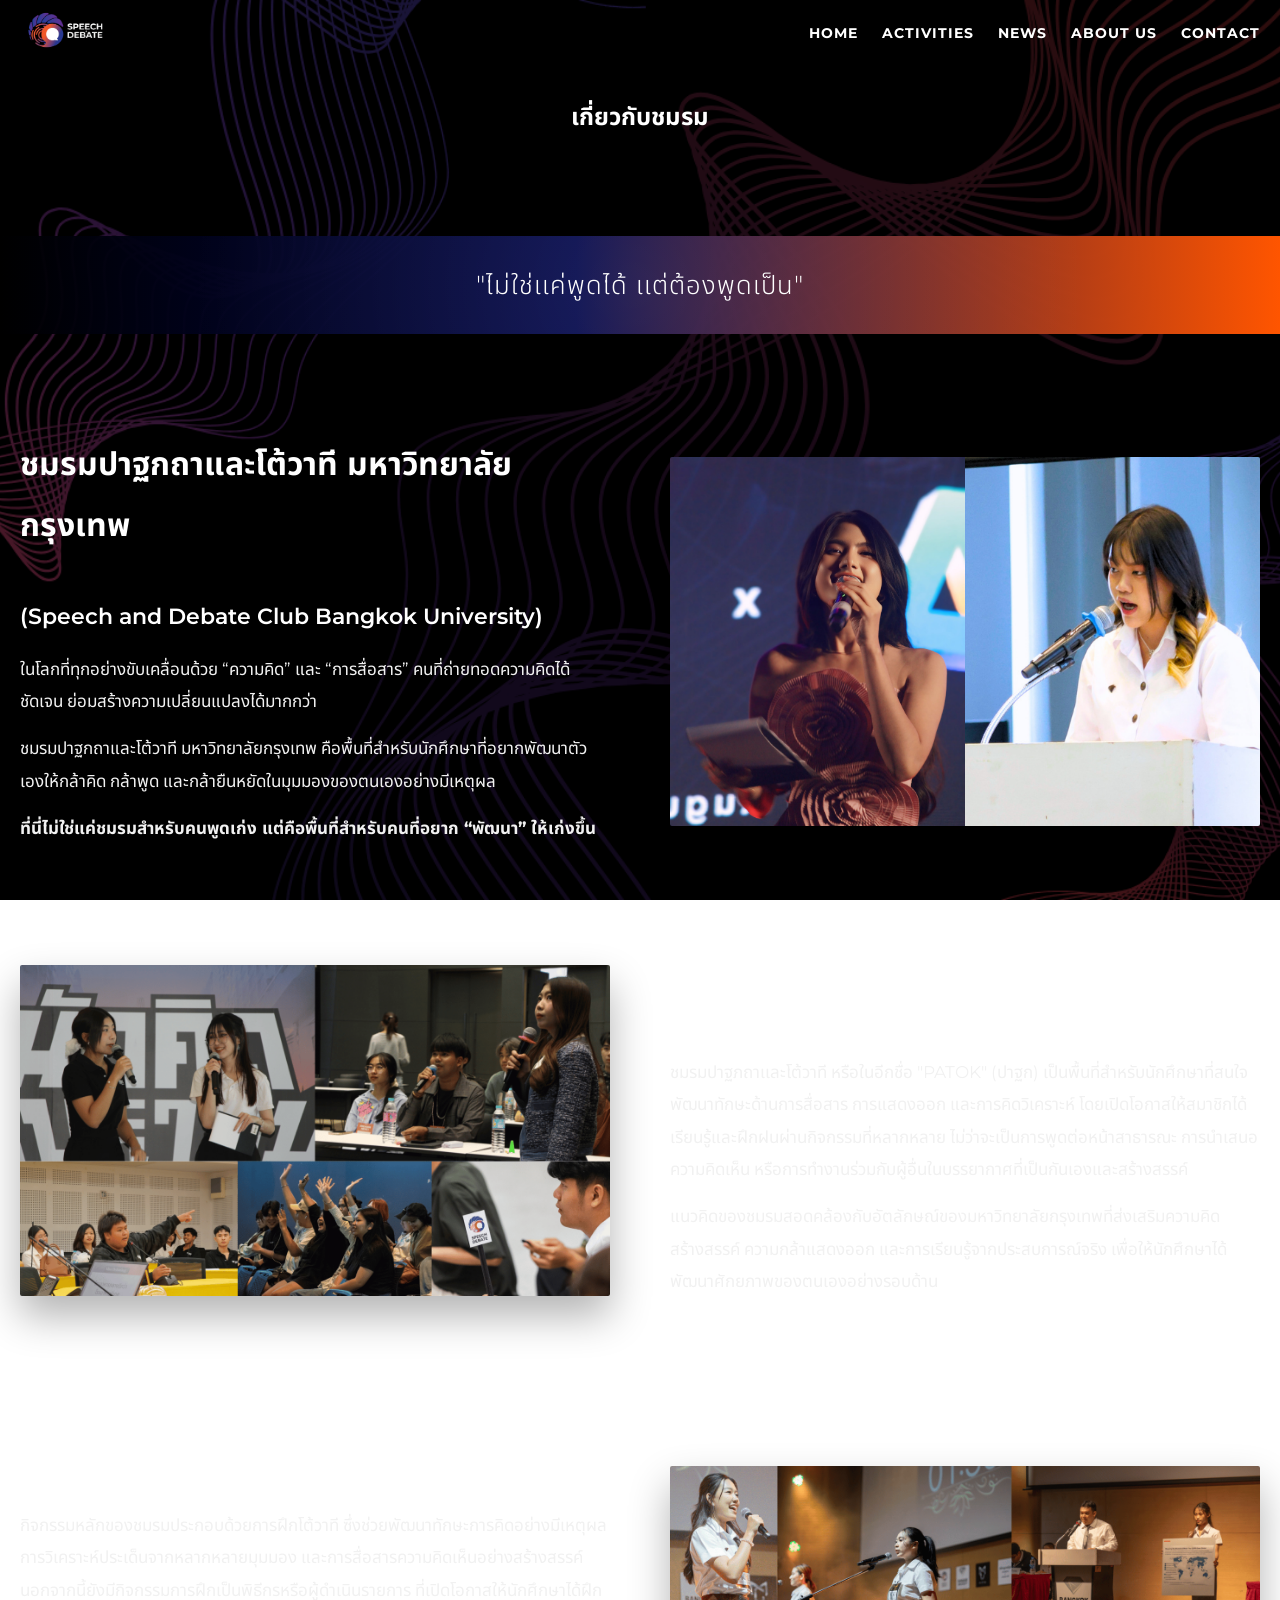
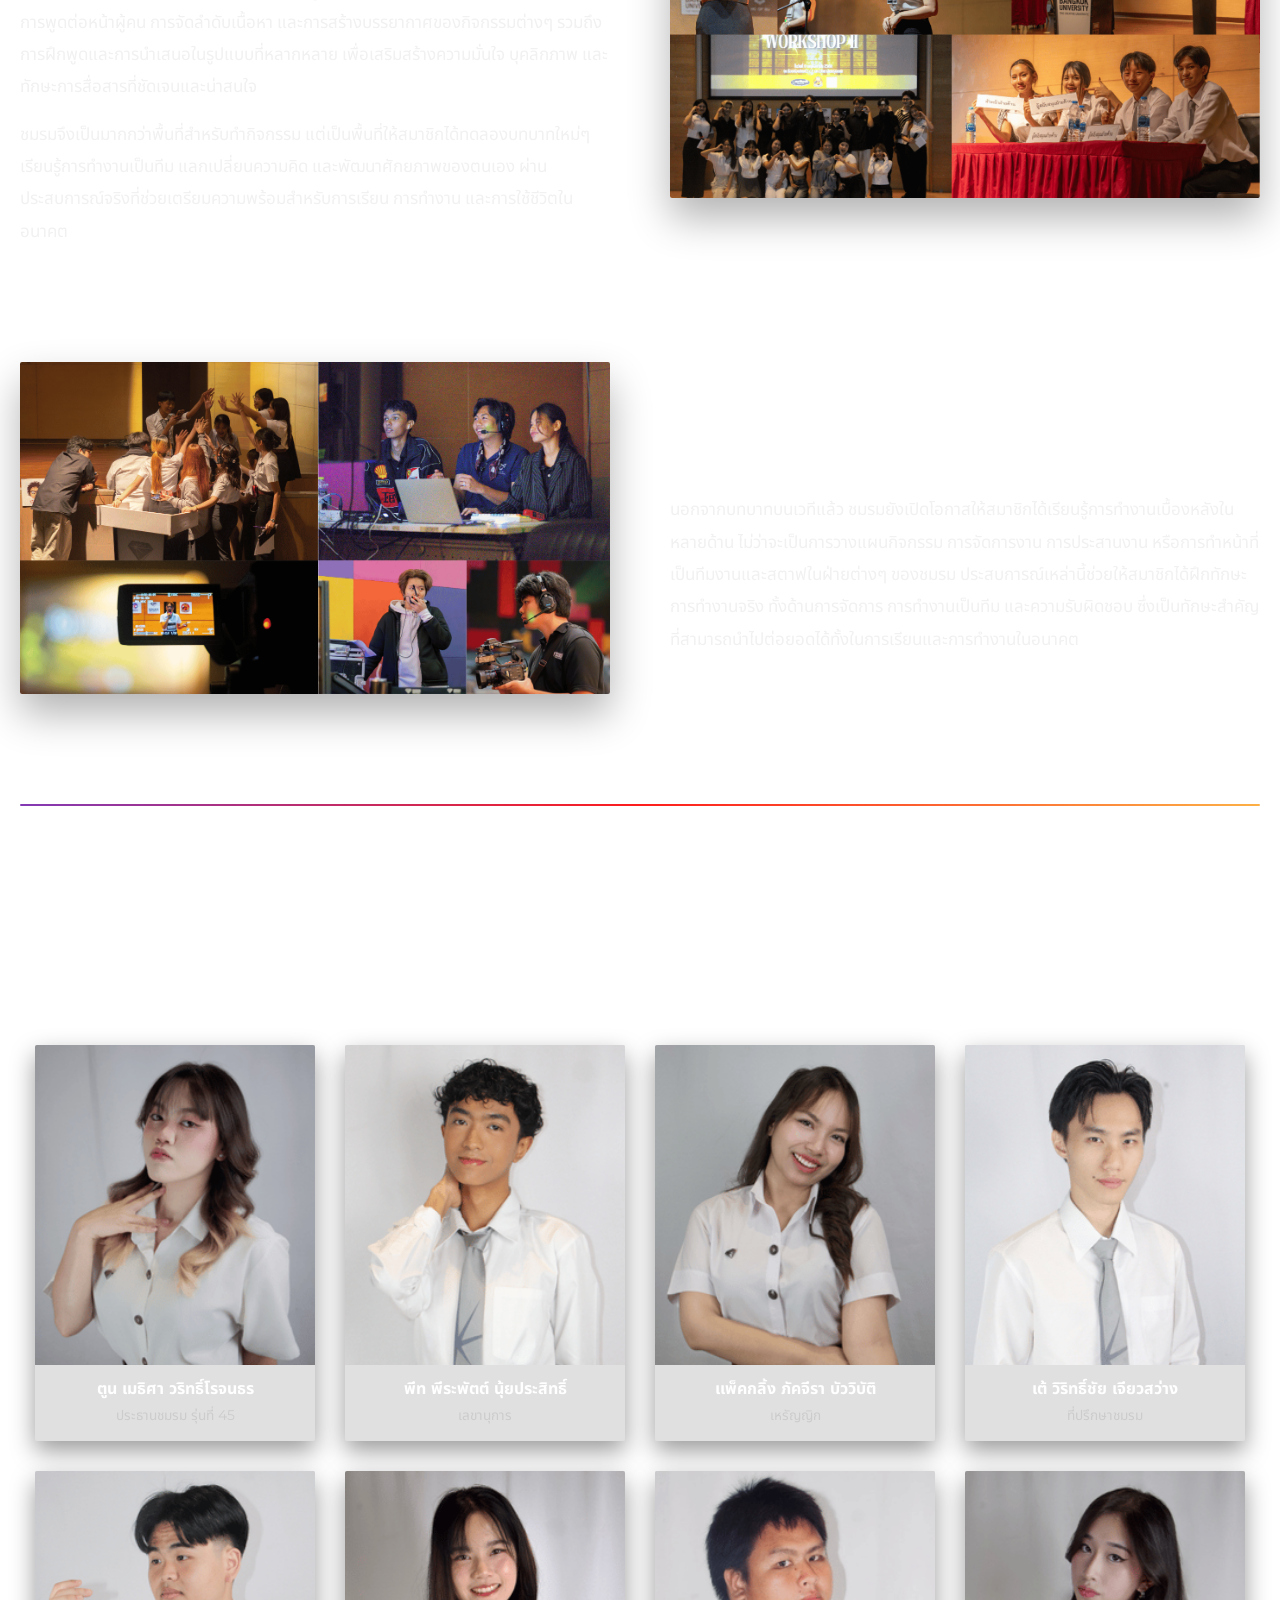
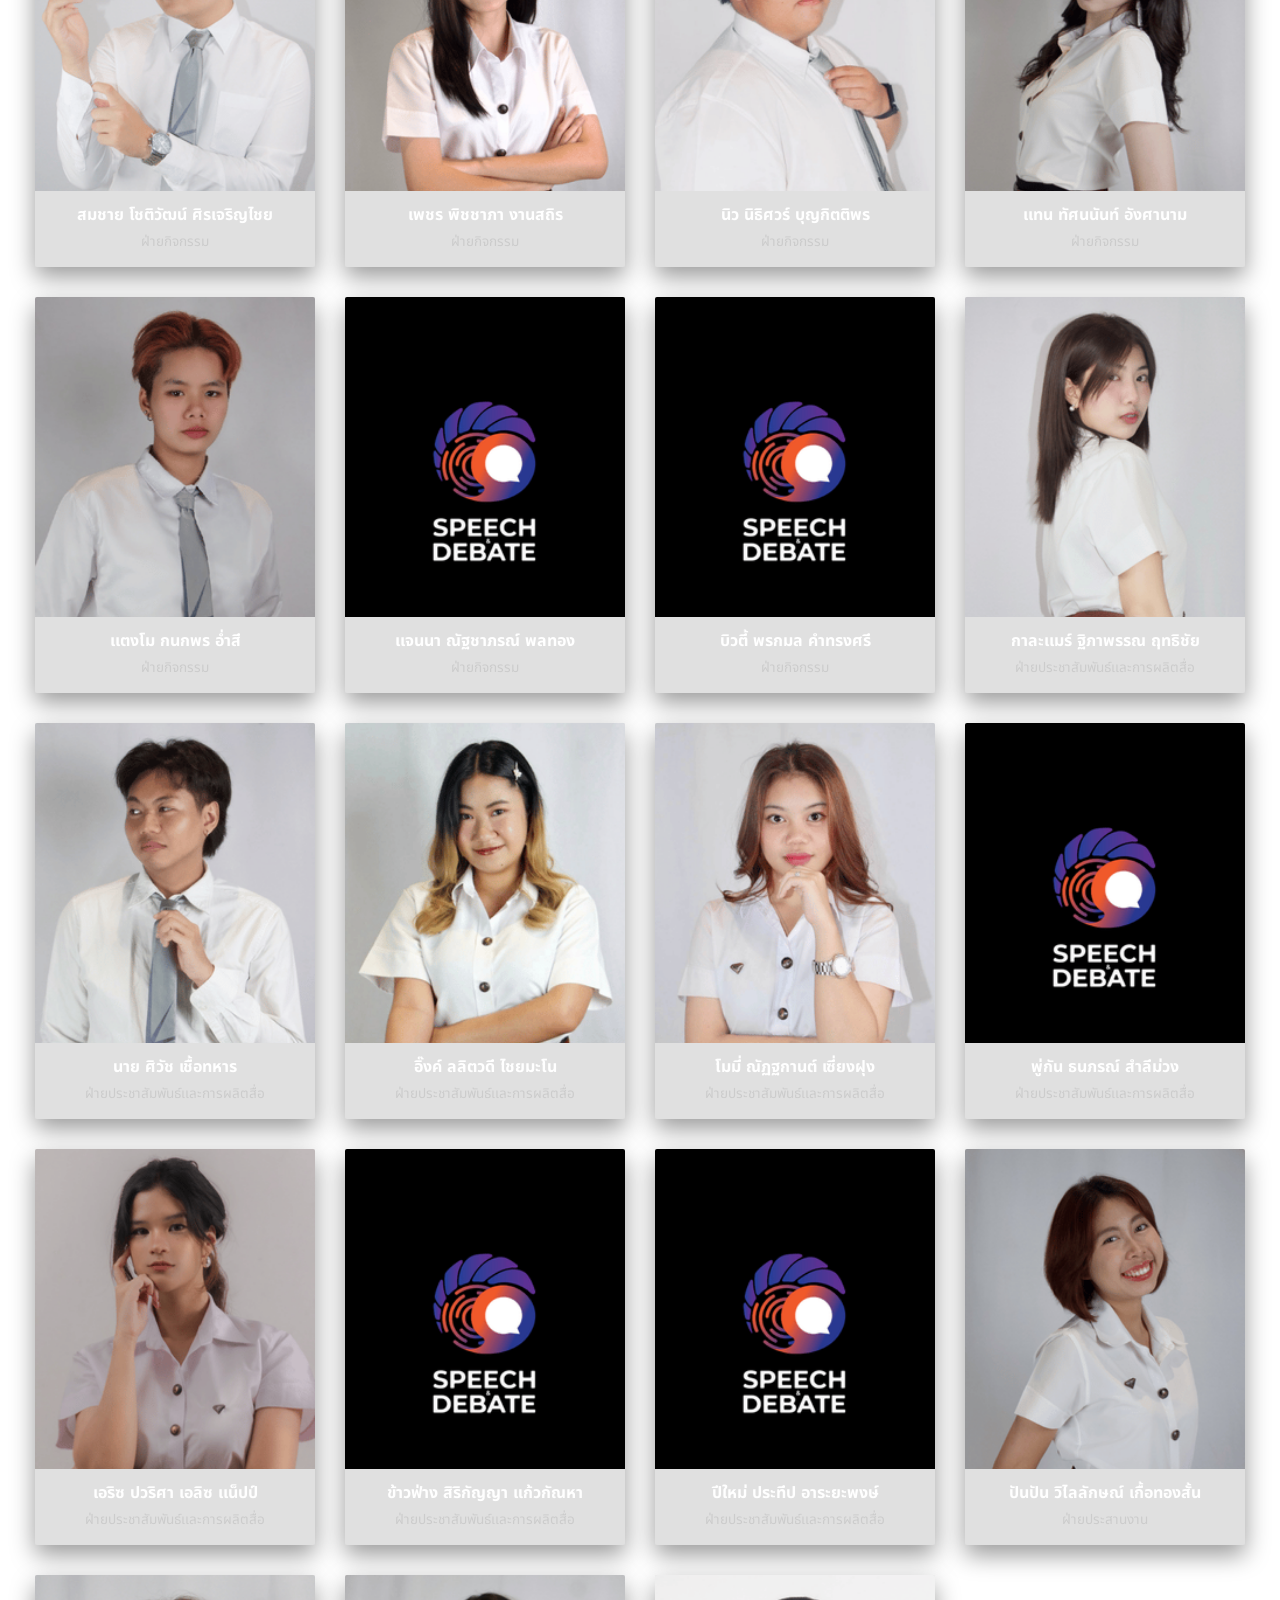
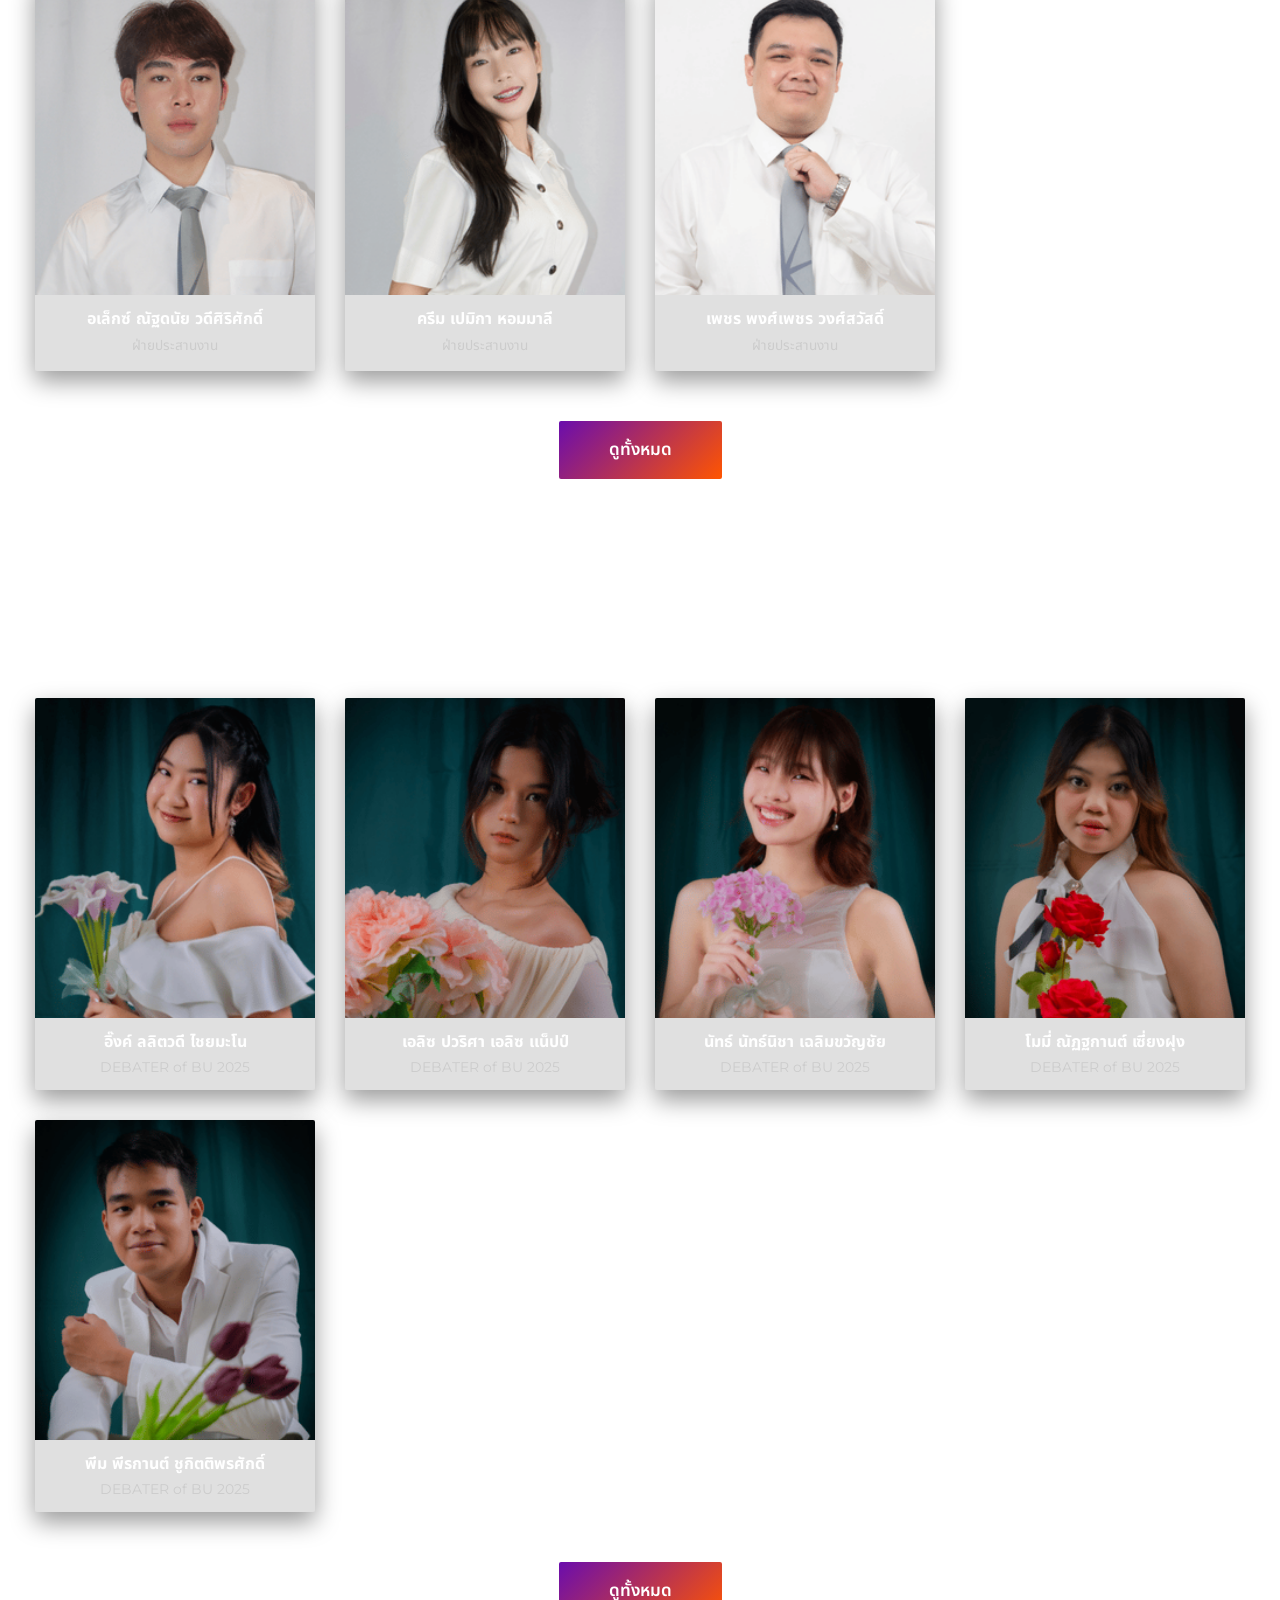
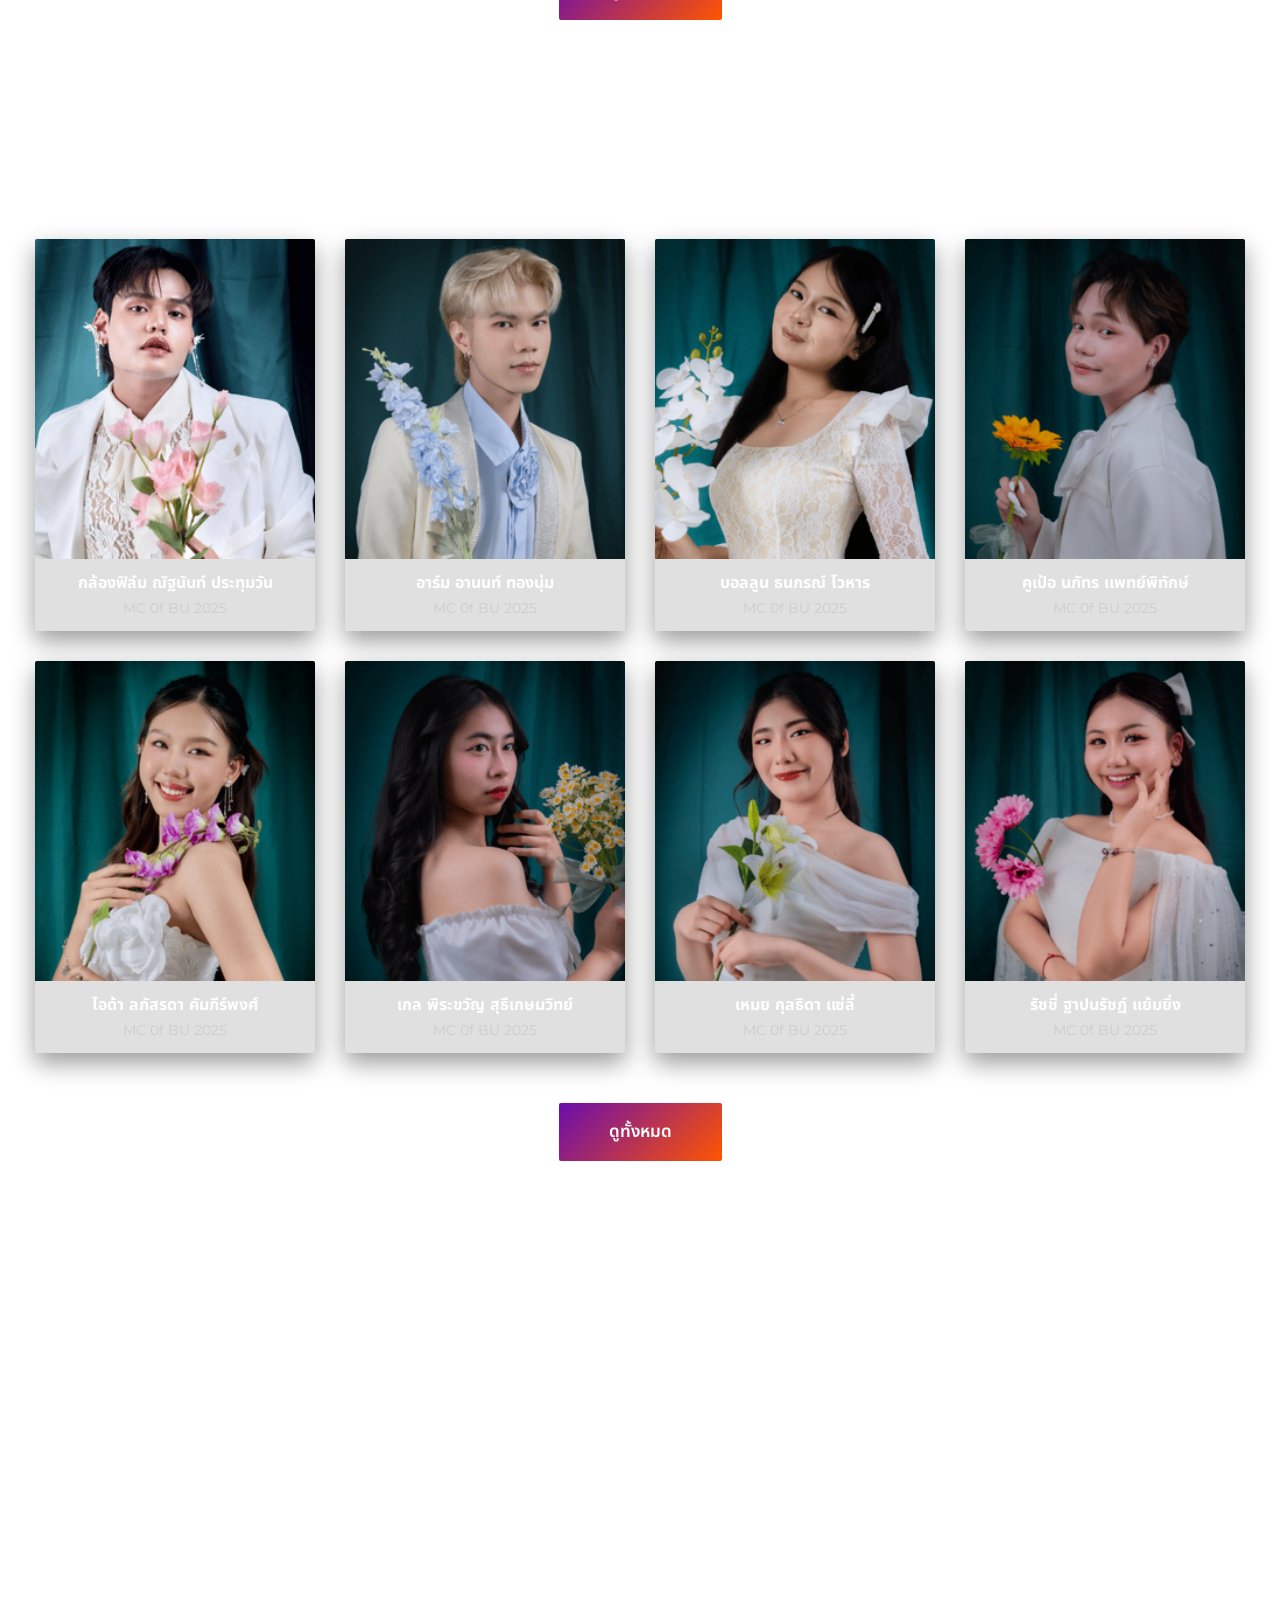
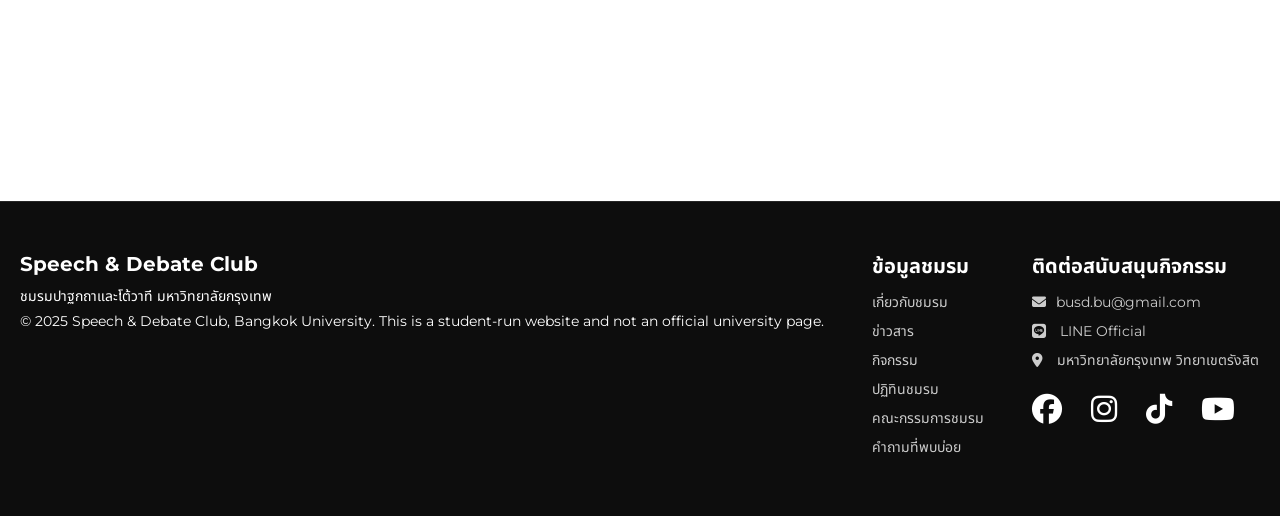
<file: pages/about/about.html>
<!DOCTYPE html> <!-- กำหนดประเภทเอกสารเป็น HTML5 -->
<html lang="th"> <!-- เริ่มต้นแท็ก html และระบุภาษาว่าเป็นภาษาไทย -->

<head> <!-- เริ่มต้นส่วนหัวของเอกสาร -->

<!-- Google tag (gtag.js) -->
<script async src="https://www.googletagmanager.com/gtag/js?id=G-XNDWY7SP72"></script>
<script>
  window.dataLayer = window.dataLayer || [];
  function gtag(){dataLayer.push(arguments);}
  gtag('js', new Date());

  gtag('config', 'G-XNDWY7SP72');
</script>

    <meta charset="UTF-8" /> <!-- กำหนดการเข้ารหัสตัวอักษรเป็น UTF-8 -->
    <meta name="viewport" content="width=device-width, initial-scale=1.0" /> <!-- ทำให้เว็บรองรับมือถือและตั้งค่าการแสดงผลให้เหมาะสม -->
    <title>Speech & Debate Club Bangkok University | ชมรมปาฐกถาเเละโต้วาที มหาวิทยาลัยกรุงเทพ</title> <!-- ชื่อเว็บไซต์แสดงบนแท็บเบราว์เซอร์ -->

    <link rel="stylesheet" href="https://cdn.jsdelivr.net/npm/swiper@11/swiper-bundle.min.css" /> <!-- โหลด CSS ของ Swiper สไลด์โชว์ -->
    <link rel="stylesheet" href="https://cdnjs.cloudflare.com/ajax/libs/font-awesome/6.4.0/css/all.min.css" /> <!-- โหลดไอคอน Font Awesome -->
    <link rel="preconnect" href="https://fonts.googleapis.com">
    <link rel="preconnect" href="https://fonts.gstatic.com" crossorigin>
    <link rel="stylesheet" href="https://fonts.googleapis.com/css2?family=Montserrat:ital,wght@0,100..900;1,100..900&family=Noto+Sans+Thai:wght@100..900&display=swap">
    <link rel="stylesheet" href="../../css/main.css">
    <link rel="stylesheet" href="../../css/components.css">
    <link rel="stylesheet" href="../../css/responsive.css">
    <link rel="stylesheet" href="../../css/pages/about.css">
</head> <!-- จบส่วนหัวของเอกสาร -->

<body>



    <!--❗️Navbar ส่วนหัวเว็บไซต์❗️-->
    <header class="navbar">
        <div class="logo">
            <img src="../../asset/img/logo.png" alt="Logo" />
        </div>

        <div class="hamburger" id="hamburger">
            <span></span>
            <span></span>
            <span></span>
        </div>

        <div class="nav-right">
            <nav class="menu" id="menu">
                <a href="../../index.html">HOME</a>
                <a href="../activities/activities.html">ACTIVITIES</a>
                <a href="../news/news.html">NEWS</a>
                <a href="about.html">ABOUT US</a>
                <a href="../contact/contact.html">CONTACT</a>

            </nav>
        </div>
    </header>

   
<section class="about-hero">
    <h1>เกี่ยวกับชมรม</h1>
</section>

<section class="about-head-bar">

    <div class="about-head-bar-content"> <!-- ส่วนเนื้อหาหลักของหน้า -->

        <div class="header"> <!-- ส่วนหัวของเนื้อหา -->
            <h1>"ไม่ใช่เเค่พูดได้ เเต่ต้องพูดเป็น"</h1> <!-- -ข้อความ -->
        </div>

    </div>

</section>
    

<section class="about-club">

    <!-- ROW 1 -->
    <div class="about-row">
        <div class="about-text">
            <h2>ชมรมปาฐกถาและโต้วาที มหาวิทยาลัยกรุงเทพ</h2>
            <h3>(Speech and Debate Club Bangkok University)</h3>

            <p>ในโลกที่ทุกอย่างขับเคลื่อนด้วย “ความคิด” และ “การสื่อสาร” คนที่ถ่ายทอดความคิดได้ชัดเจน ย่อมสร้างความเปลี่ยนแปลงได้มากกว่า</p>

            <p>ชมรมปาฐกถาและโต้วาที มหาวิทยาลัยกรุงเทพ คือพื้นที่สำหรับนักศึกษาที่อยากพัฒนาตัวเองให้กล้าคิด กล้าพูด และกล้ายืนหยัดในมุมมองของตนเองอย่างมีเหตุผล</p>

            <p><strong>ที่นี่ไม่ใช่แค่ชมรมสำหรับคนพูดเก่ง แต่คือพื้นที่สำหรับคนที่อยาก “พัฒนา” ให้เก่งขึ้น</strong></p>
        </div>

        <div class="about-image">
            <img src="../../asset/img/about/1.png" alt="about">
        </div>
    </div>


    <!-- ROW 2 (สลับด้าน) -->
    <div class="about-row reverse">
        <div class="about-text">
            <h3>มากกว่าการพูด คือการคิดอย่างมีระบบ</h3>

            <P>ชมรมปาฐภถาเเละโต้วาที หรือในอีกชื่อ "PATOK" (ปาฐก) เป็นพื้นที่สำหรับนักศึกษาที่สนใจพัฒนาทักษะด้านการสื่อสาร การแสดงออก และการคิดวิเคราะห์ โดยเปิดโอกาสให้สมาชิกได้เรียนรู้และฝึกฝนผ่านกิจกรรมที่หลากหลาย ไม่ว่าจะเป็นการพูดต่อหน้าสาธารณะ การนำเสนอความคิดเห็น หรือการทำงานร่วมกับผู้อื่นในบรรยากาศที่เป็นกันเองและสร้างสรรค์</P>
   
            <p>แนวคิดของชมรมสอดคล้องกับอัตลักษณ์ของมหาวิทยาลัยกรุงเทพที่ส่งเสริมความคิดสร้างสรรค์ ความกล้าแสดงออก และการเรียนรู้จากประสบการณ์จริง เพื่อให้นักศึกษาได้พัฒนาศักยภาพของตนเองอย่างรอบด้าน</p>
     
        </div>

        <div class="about-image">
            <img src="../../asset/img/about/2.png" alt="about">
        </div>
    </div>


    <!-- ROW 3 -->
    <div class="about-row">
        <div class="about-text">
            <h3>เราทำอะไรกันบ้าง?</h3>

            <p>กิจกรรมหลักของชมรมประกอบด้วยการฝึกโต้วาที ซึ่งช่วยพัฒนาทักษะการคิดอย่างมีเหตุผล การวิเคราะห์ประเด็นจากหลากหลายมุมมอง และการสื่อสารความคิดเห็นอย่างสร้างสรรค์ นอกจากนี้ยังมีกิจกรรมการฝึกเป็นพิธีกรหรือผู้ดำเนินรายการ ที่เปิดโอกาสให้นักศึกษาได้ฝึกการพูดต่อหน้าผู้คน การจัดลำดับเนื้อหา และการสร้างบรรยากาศของกิจกรรมต่างๆ รวมถึงการฝึกพูดและการนำเสนอในรูปแบบที่หลากหลาย เพื่อเสริมสร้างความมั่นใจ บุคลิกภาพ และทักษะการสื่อสารที่ชัดเจนและน่าสนใจ</p>
            
            <p>ชมรมจึงเป็นมากกว่าพื้นที่สำหรับทำกิจกรรม แต่เป็นพื้นที่ให้สมาชิกได้ทดลองบทบาทใหม่ๆ เรียนรู้การทำงานเป็นทีม แลกเปลี่ยนความคิด และพัฒนาศักยภาพของตนเอง ผ่านประสบการณ์จริงที่ช่วยเตรียมความพร้อมสำหรับการเรียน การทำงาน และการใช้ชีวิตในอนาคต</p>

        </div>

        <div class="about-image">
            <img src="../../asset/img/about/3.png" alt="about">
        </div>
    </div>


        <!-- ROW 4 -->
    <div class="about-row reverse">
        <div class="about-text">
            <h3>ประสบการณ์การทำงานและบทบาทเบื้องหลัง</h3>

            <p>นอกจากบทบาทบนเวทีแล้ว ชมรมยังเปิดโอกาสให้สมาชิกได้เรียนรู้การทำงานเบื้องหลังในหลายด้าน ไม่ว่าจะเป็นการวางแผนกิจกรรม การจัดการงาน การประสานงาน หรือการทำหน้าที่เป็นทีมงานและสตาฟในฝ่ายต่างๆ ของชมรม ประสบการณ์เหล่านี้ช่วยให้สมาชิกได้ฝึกทักษะการทำงานจริง ทั้งด้านการจัดการ การทำงานเป็นทีม และความรับผิดชอบ ซึ่งเป็นทักษะสำคัญที่สามารถนำไปต่อยอดได้ทั้งในการเรียนและการทำงานในอนาคต</p>

        </div>

        <div class="about-image">
            <img src="../../asset/img/about/4.png" alt="about">
        </div>
    </div>

    <hr>

</section>

<!-- ================= Committee ================= -->
<section class="member-preview">
    <h2>Committee</h2>
    <div class="member-grid" id="committee-preview"></div>
    <a href="members.html#committee" class="view-all-btn">ดูทั้งหมด</a>
</section>

<!-- ================= Debater ================= -->
<section class="member-preview">
    <h2>Debater of BU</h2>
    <div class="member-grid" id="debater-preview"></div>
    <a href="members.html#debater" class="view-all-btn">ดูทั้งหมด</a>
</section>

<!-- ================= MC ================= -->
<section class="member-preview">
    <h2>MC of BU</h2>
    <div class="member-grid" id="mc-preview"></div>
    <a href="members.html#mc" class="view-all-btn">ดูทั้งหมด</a>
</section>



    
    <!--❗️วิดีโอ YouTube แนะนำชมรม❗️-->
    <div class="video-container"> <!-- ส่วนวิดีโอแนะนำชมรม -->
        <iframe src="https://www.youtube.com/embed/5vW-D584QwY" title="YouTube video player" allow="accelerometer; autoplay; clipboard-write; encrypted-media; gyroscope; picture-in-picture" allowfullscreen aria-label="Speech & Debate Club Introduction Video"></iframe> <!-- ฝังวิดีโอ YouTube -->
    </div>

    <!--❗️ส่วนท้ายเว็บไซต์ (Footer)❗️-->
    <footer class="footer"> <!-- ส่วนท้ายเว็บไซต์ -->

        <div class="footer-container"> <!-- คอนเทนเนอร์ส่วน footer -->

            <div class="footer-column"> <!-- คอลัมน์ซ้ายของ footer -->
                <h4>Speech & Debate Club</h4> <!-- ชื่อชมรมใน footer -->
                <p>ชมรมปาฐกถาและโต้วาที มหาวิทยาลัยกรุงเทพ</p> <!-- คำอธิบายชมรม -->
                <p>© 2025 Speech & Debate Club, Bangkok University. This is a student-run website and not an official university page.</p> <!-- ลิขสิทธิ์ -->
            </div>

            <div class="footer-column"> <!-- คอลัมน์กลางของ footer -->

                <h4>ข้อมูลชมรม</h4> <!-- หัวข้อข้อมูลชมรม -->
                
                <ul class="footer-links">
                    <li><a href="about.html">เกี่ยวกับชมรม</a></li>
                    <li><a href="../news/news.html">ข่าวสาร</a></li>
                    <li><a href="../activities/activities.html">กิจกรรม</a></li>
                    <li><a href="../activities/activities.html">ปฏิทินชมรม</a></li>
                    <li><a href="about.html">คณะกรรมการชมรม</a></li>
                    <li><a href="#">คำถามที่พบบ่อย</a></li>
                </ul>


            </div>

            <div class="footer-column"> <!-- คอลัมน์ขวาของ footer -->

                <h4>ติดต่อสนับสนุนกิจกรรม</h4> <!-- หัวข้อติดต่อ -->

                <ul class="contact-links"> <!-- รายการข้อมูลติดต่อ -->
                    <li><a href="mailto:busd.bu@gmail.com"><i class="fas fa-envelope"></i>busd.bu@gmail.com</a></li> <!-- อีเมล -->
                    <li><a href="https://line.me/R/ti/p/@yourlineid" target="_blank"><i class="fab fa-line"></i> LINE Official</a></li> <!-- Line Official -->
                    <li><a href="https://www.google.com/maps/place/มหาวิทยาลัยกรุงเทพ+วิทยาเขตรังสิต" target="_blank"><i class="fas fa-map-marker-alt"></i> มหาวิทยาลัยกรุงเทพ วิทยาเขตรังสิต</a></li> <!-- ที่อยู่ -->
                </ul>

                <div class="social-icons"> <!-- ไอคอนโซเชียลมีเดีย -->
                    <a href="https://www.facebook.com/busdclub?" target="_blank"><i class="fab fa-facebook"></i></a> <!-- Facebook -->
                    <a href="https://www.instagram.com/patok_bu?igsh=bDdlb3Z6Mzg3MGdw" target="_blank"><i class="fab fa-instagram"></i></a> <!-- Instagram -->
                    <a href="https://www.tiktok.com/@patok.bu?_r=1&_t=ZS-94NHFK2TTi0" target="_blank"><i class="fab fa-tiktok"></i></a> <!-- TikTok -->
                    <a href="https://youtube.com/@speechanddebateclubbu?si=llt5XSlEJdN_TLaL" target="_blank"><i class="fab fa-youtube"></i></a> <!-- YouTube -->
                </div>

            </div>

        </div>

    </footer>

    <!-- ❗️JavaScript เพื่อให้ Swiper และ Script ทำงาน❗️ -->
    <script src="https://cdn.jsdelivr.net/npm/swiper@11/swiper-bundle.min.js"></script> <!-- โหลดไฟล์ JS ของ Swiper -->
    <script src="../../js/main.js"></script> <!-- โหลดไฟล์ JS หลักของเว็บไซต์ -->
    <!-- โหลดไฟล์ JS หลักของเว็บไซต์ -->
    <script src="../../js/pages/about/about.js"></script>

    <div id="overlay"></div> <!-- แถบโอเวอร์เลย์ (ซ้อนด้านบนหน้าจอ) -->

</body> <!-- จบเนื้อหาหลักของเว็บไซต์ -->

</html> <!-- จบเอกสาร HTML -->
</file>
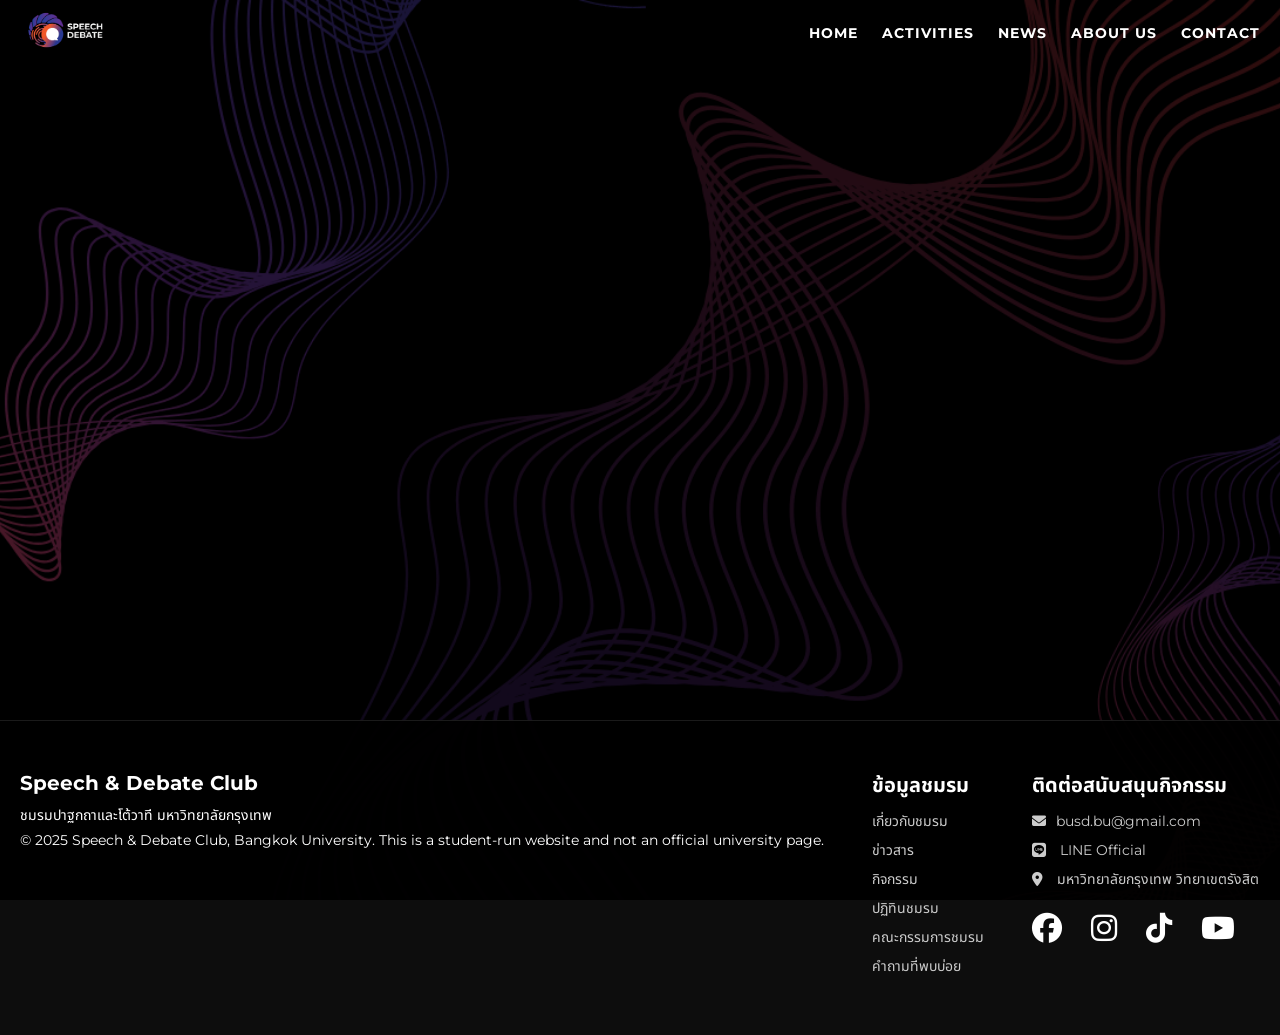
<file: pages/about/member-detail.html>
<!DOCTYPE html> <!-- กำหนดประเภทเอกสารเป็น HTML5 -->
<html lang="th"> <!-- เริ่มต้นแท็ก html และระบุภาษาว่าเป็นภาษาไทย -->

<head> <!-- เริ่มต้นส่วนหัวของเอกสาร -->

<!-- Google tag (gtag.js) -->
<script async src="https://www.googletagmanager.com/gtag/js?id=G-XNDWY7SP72"></script>
<script>
  window.dataLayer = window.dataLayer || [];
  function gtag(){dataLayer.push(arguments);}
  gtag('js', new Date());

  gtag('config', 'G-XNDWY7SP72');
</script>

    <meta charset="UTF-8" /> <!-- กำหนดการเข้ารหัสตัวอักษรเป็น UTF-8 -->
    <meta name="viewport" content="width=device-width, initial-scale=1.0" /> <!-- ทำให้เว็บรองรับมือถือและตั้งค่าการแสดงผลให้เหมาะสม -->
    <title>Speech & Debate Club Bangkok University | ชมรมปาฐกถาเเละโต้วาที มหาวิทยาลัยกรุงเทพ</title> <!-- ชื่อเว็บไซต์แสดงบนแท็บเบราว์เซอร์ -->

    <link rel="stylesheet" href="https://cdn.jsdelivr.net/npm/swiper@11/swiper-bundle.min.css" /> <!-- โหลด CSS ของ Swiper สไลด์โชว์ -->
    <link rel="stylesheet" href="https://cdnjs.cloudflare.com/ajax/libs/font-awesome/6.4.0/css/all.min.css" /> <!-- โหลดไอคอน Font Awesome -->
    <link rel="preconnect" href="https://fonts.googleapis.com">
    <link rel="preconnect" href="https://fonts.gstatic.com" crossorigin>
    <link rel="stylesheet" href="https://fonts.googleapis.com/css2?family=Montserrat:ital,wght@0,100..900;1,100..900&family=Noto+Sans+Thai:wght@100..900&display=swap">
    <link rel="stylesheet" href="../../css/main.css">
    <link rel="stylesheet" href="../../css/components.css">
    <link rel="stylesheet" href="../../css/responsive.css">
    <link rel="stylesheet" href="../../css/pages/about.css">
</head> <!-- จบส่วนหัวของเอกสาร -->

<body>



    <!--❗️Navbar ส่วนหัวเว็บไซต์❗️-->
    <header class="navbar">
        <div class="logo">
            <img src="../../asset/img/logo.png" alt="Logo" />
        </div>

        <div class="hamburger" id="hamburger">
            <span></span>
            <span></span>
            <span></span>
        </div>

        <div class="nav-right">
            <nav class="menu" id="menu">
                <a href="../../index.html">HOME</a>
                <a href="../activities/activities.html">ACTIVITIES</a>
                <a href="../news/news.html">NEWS</a>
                <a href="about.html">ABOUT US</a>
                <a href="../contact/contact.html">CONTACT</a>

            </nav>
        </div>
    </header>

   

       <section class="member-section">

  <div id="member-detail"></div>

</section>




    
    <!--❗️วิดีโอ YouTube แนะนำชมรม❗️-->
    <div class="video-container"> <!-- ส่วนวิดีโอแนะนำชมรม -->
        <iframe src="https://www.youtube.com/embed/5vW-D584QwY" title="YouTube video player" allow="accelerometer; autoplay; clipboard-write; encrypted-media; gyroscope; picture-in-picture" allowfullscreen aria-label="Speech & Debate Club Introduction Video"></iframe> <!-- ฝังวิดีโอ YouTube -->
    </div>

    <!--❗️ส่วนท้ายเว็บไซต์ (Footer)❗️-->
    <footer class="footer"> <!-- ส่วนท้ายเว็บไซต์ -->

        <div class="footer-container"> <!-- คอนเทนเนอร์ส่วน footer -->

            <div class="footer-column"> <!-- คอลัมน์ซ้ายของ footer -->
                <h4>Speech & Debate Club</h4> <!-- ชื่อชมรมใน footer -->
                <p>ชมรมปาฐกถาและโต้วาที มหาวิทยาลัยกรุงเทพ</p> <!-- คำอธิบายชมรม -->
                <p>© 2025 Speech & Debate Club, Bangkok University. This is a student-run website and not an official university page.</p> <!-- ลิขสิทธิ์ -->
            </div>

            <div class="footer-column"> <!-- คอลัมน์กลางของ footer -->

                <h4>ข้อมูลชมรม</h4> <!-- หัวข้อข้อมูลชมรม -->
                
                <ul class="footer-links">
                    <li><a href="about.html">เกี่ยวกับชมรม</a></li>
                    <li><a href="../news/news.html">ข่าวสาร</a></li>
                    <li><a href="../activities/activities.html">กิจกรรม</a></li>
                    <li><a href="../activities/activities.html">ปฏิทินชมรม</a></li>
                    <li><a href="about.html">คณะกรรมการชมรม</a></li>
                    <li><a href="#">คำถามที่พบบ่อย</a></li>
                </ul>


            </div>

            <div class="footer-column"> <!-- คอลัมน์ขวาของ footer -->

                <h4>ติดต่อสนับสนุนกิจกรรม</h4> <!-- หัวข้อติดต่อ -->

                <ul class="contact-links"> <!-- รายการข้อมูลติดต่อ -->
                    <li><a href="mailto:busd.bu@gmail.com"><i class="fas fa-envelope"></i>busd.bu@gmail.com</a></li> <!-- อีเมล -->
                    <li><a href="https://line.me/R/ti/p/@yourlineid" target="_blank"><i class="fab fa-line"></i> LINE Official</a></li> <!-- Line Official -->
                    <li><a href="https://www.google.com/maps/place/มหาวิทยาลัยกรุงเทพ+วิทยาเขตรังสิต" target="_blank"><i class="fas fa-map-marker-alt"></i> มหาวิทยาลัยกรุงเทพ วิทยาเขตรังสิต</a></li> <!-- ที่อยู่ -->
                </ul>

                <div class="social-icons"> <!-- ไอคอนโซเชียลมีเดีย -->
                    <a href="https://www.facebook.com/busdclub?" target="_blank"><i class="fab fa-facebook"></i></a> <!-- Facebook -->
                    <a href="https://www.instagram.com/patok_bu?igsh=bDdlb3Z6Mzg3MGdw" target="_blank"><i class="fab fa-instagram"></i></a> <!-- Instagram -->
                    <a href="https://www.tiktok.com/@patok.bu?_r=1&_t=ZS-94NHFK2TTi0" target="_blank"><i class="fab fa-tiktok"></i></a> <!-- TikTok -->
                    <a href="https://youtube.com/@speechanddebateclubbu?si=llt5XSlEJdN_TLaL" target="_blank"><i class="fab fa-youtube"></i></a> <!-- YouTube -->
                </div>

            </div>

        </div>

    </footer>

    <!-- ❗️JavaScript เพื่อให้ Swiper และ Script ทำงาน❗️ -->
    <script src="https://cdn.jsdelivr.net/npm/swiper@11/swiper-bundle.min.js"></script> <!-- โหลดไฟล์ JS ของ Swiper -->
    <script src="../../js/main.js"></script> <!-- โหลดไฟล์ JS หลักของเว็บไซต์ -->
    <!-- โหลดไฟล์ JS หลักของเว็บไซต์ -->
    <script src="../../js/pages/about/member-detail.js"></script>



    <div id="overlay"></div> <!-- แถบโอเวอร์เลย์ (ซ้อนด้านบนหน้าจอ) -->

</body> <!-- จบเนื้อหาหลักของเว็บไซต์ -->

</html> <!-- จบเอกสาร HTML -->
</file>
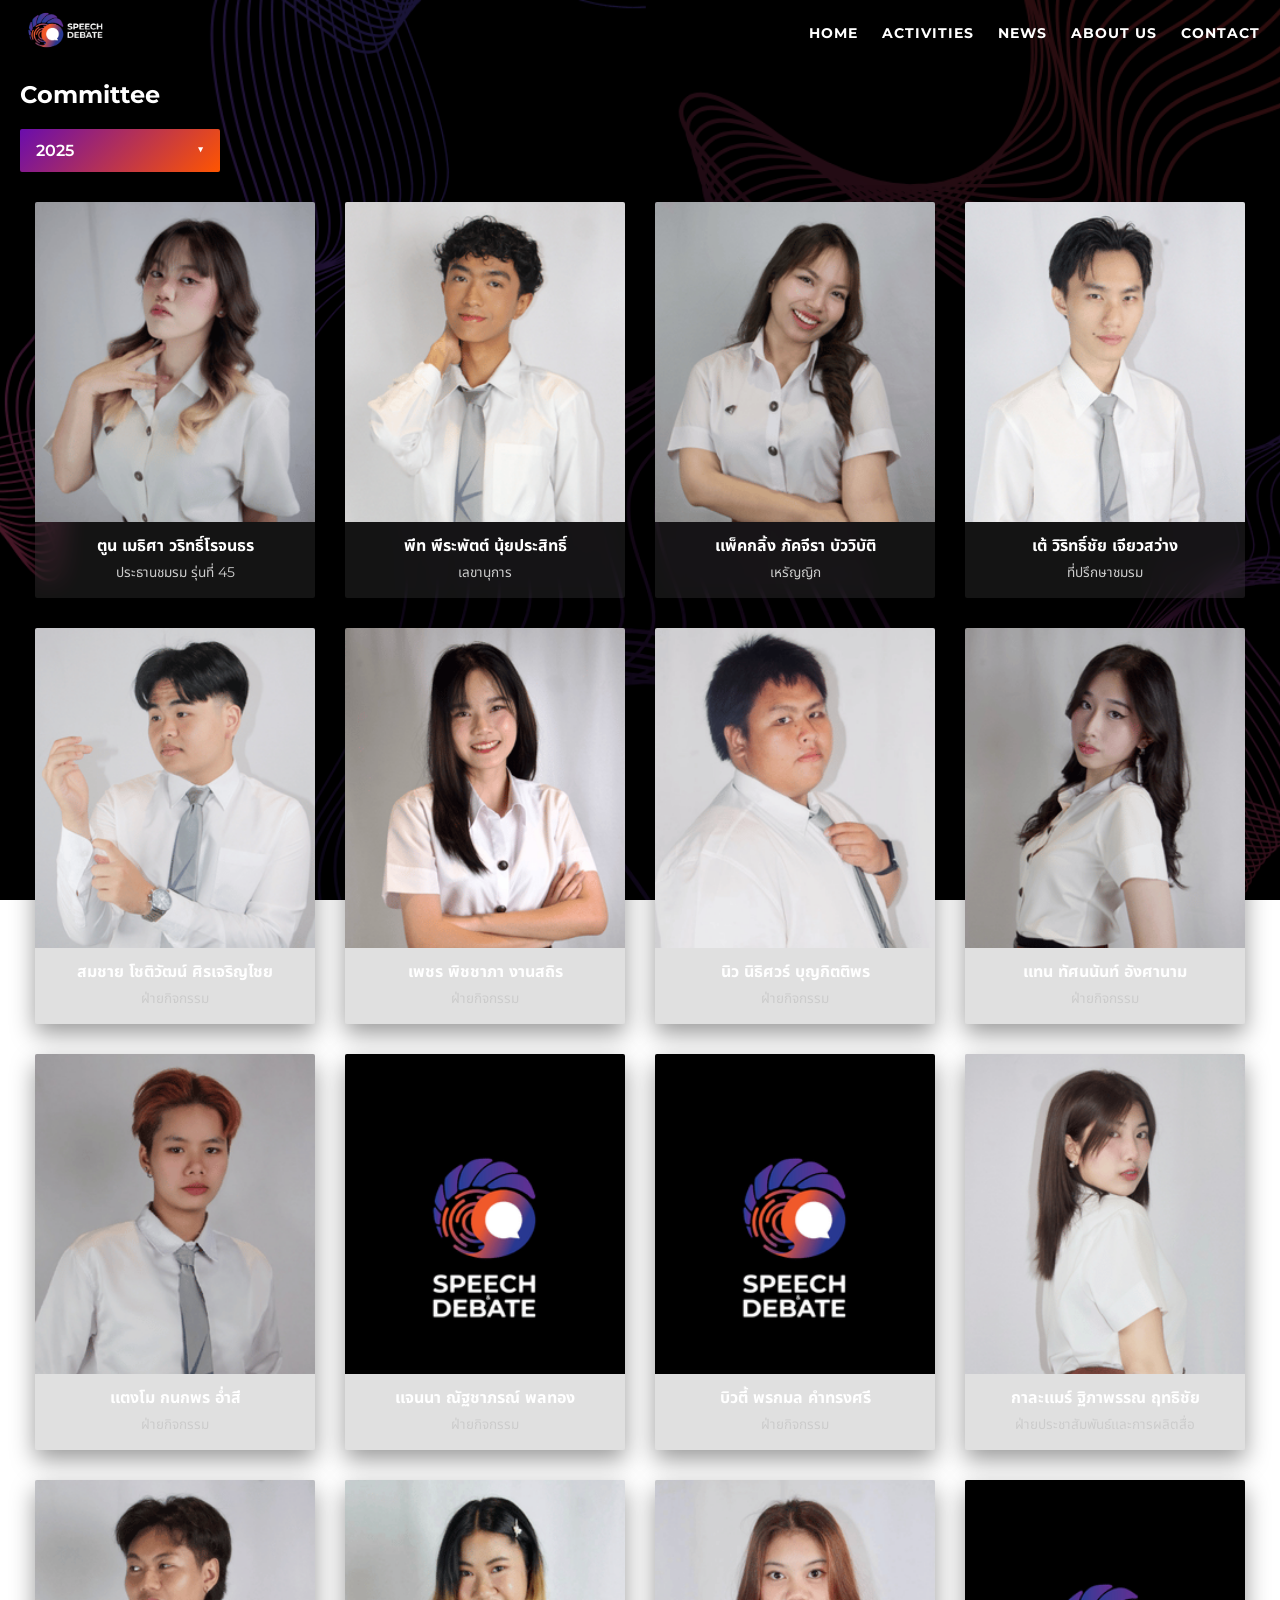
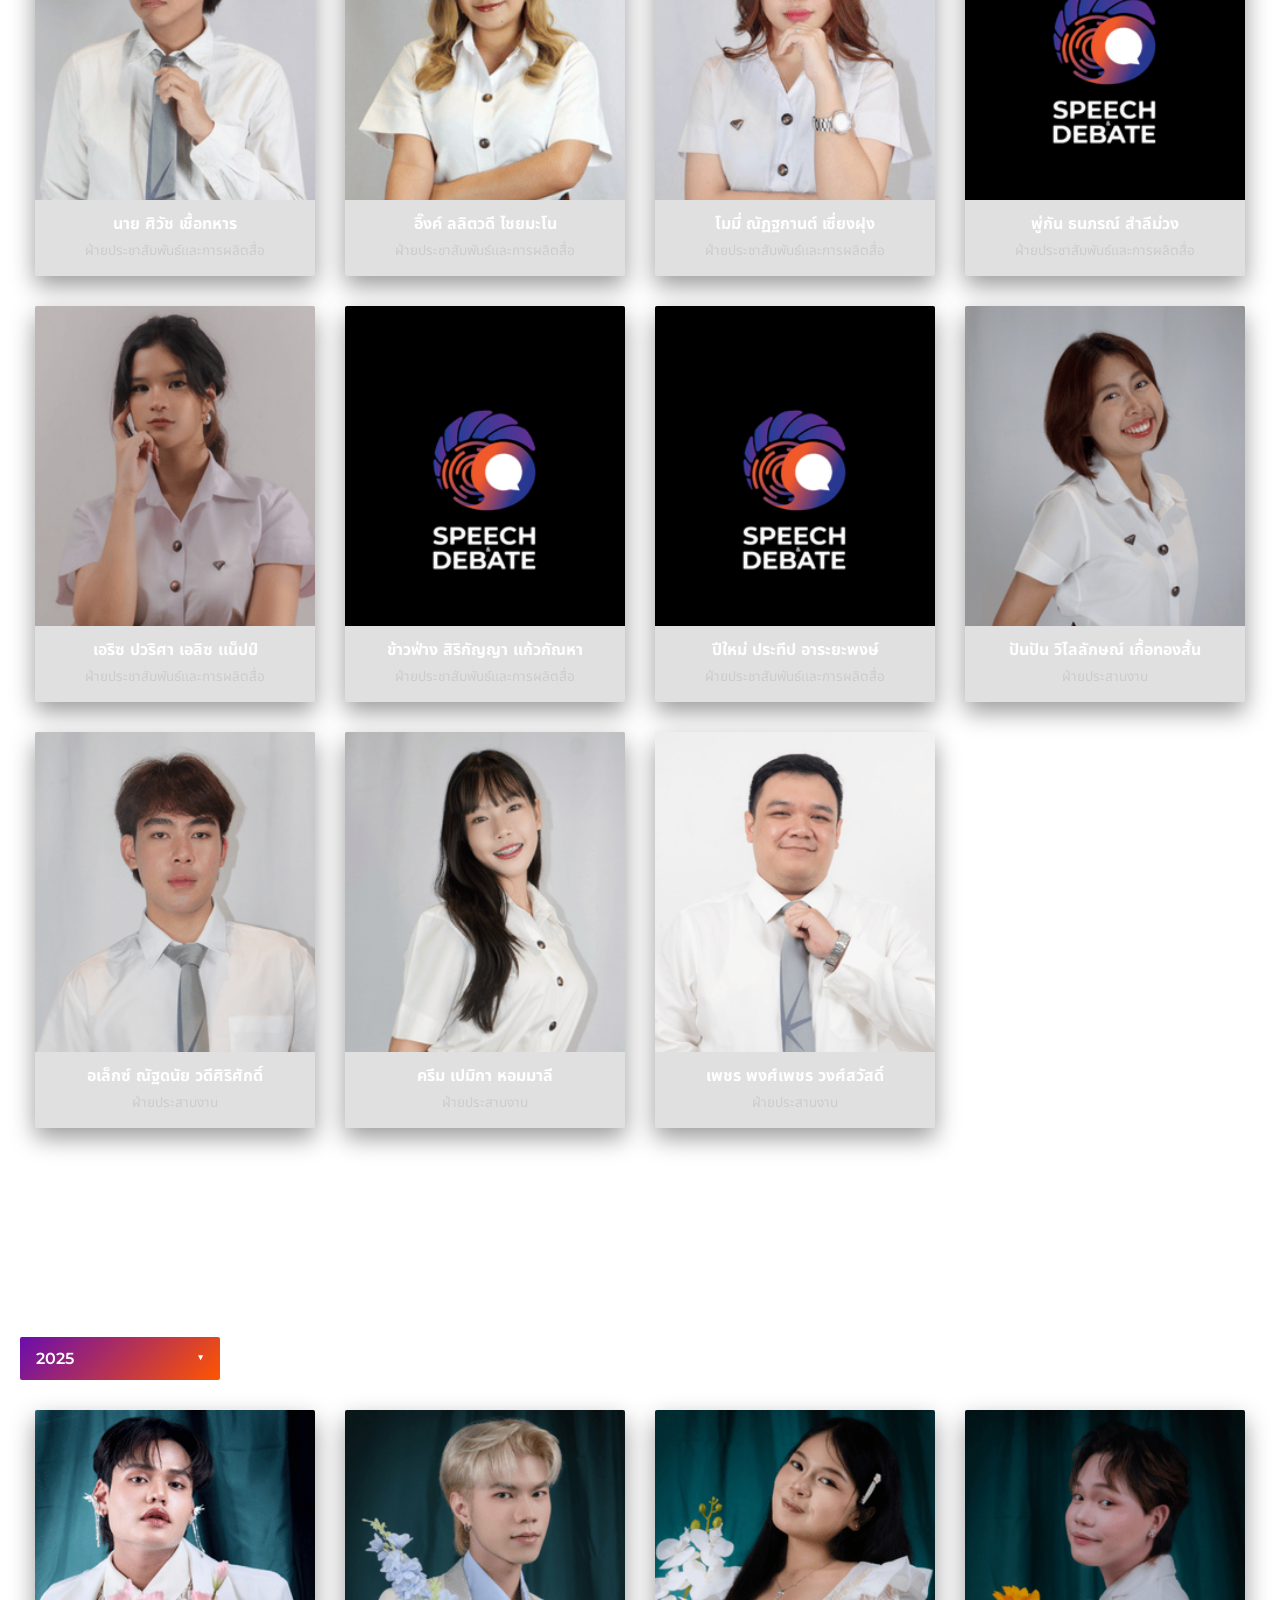
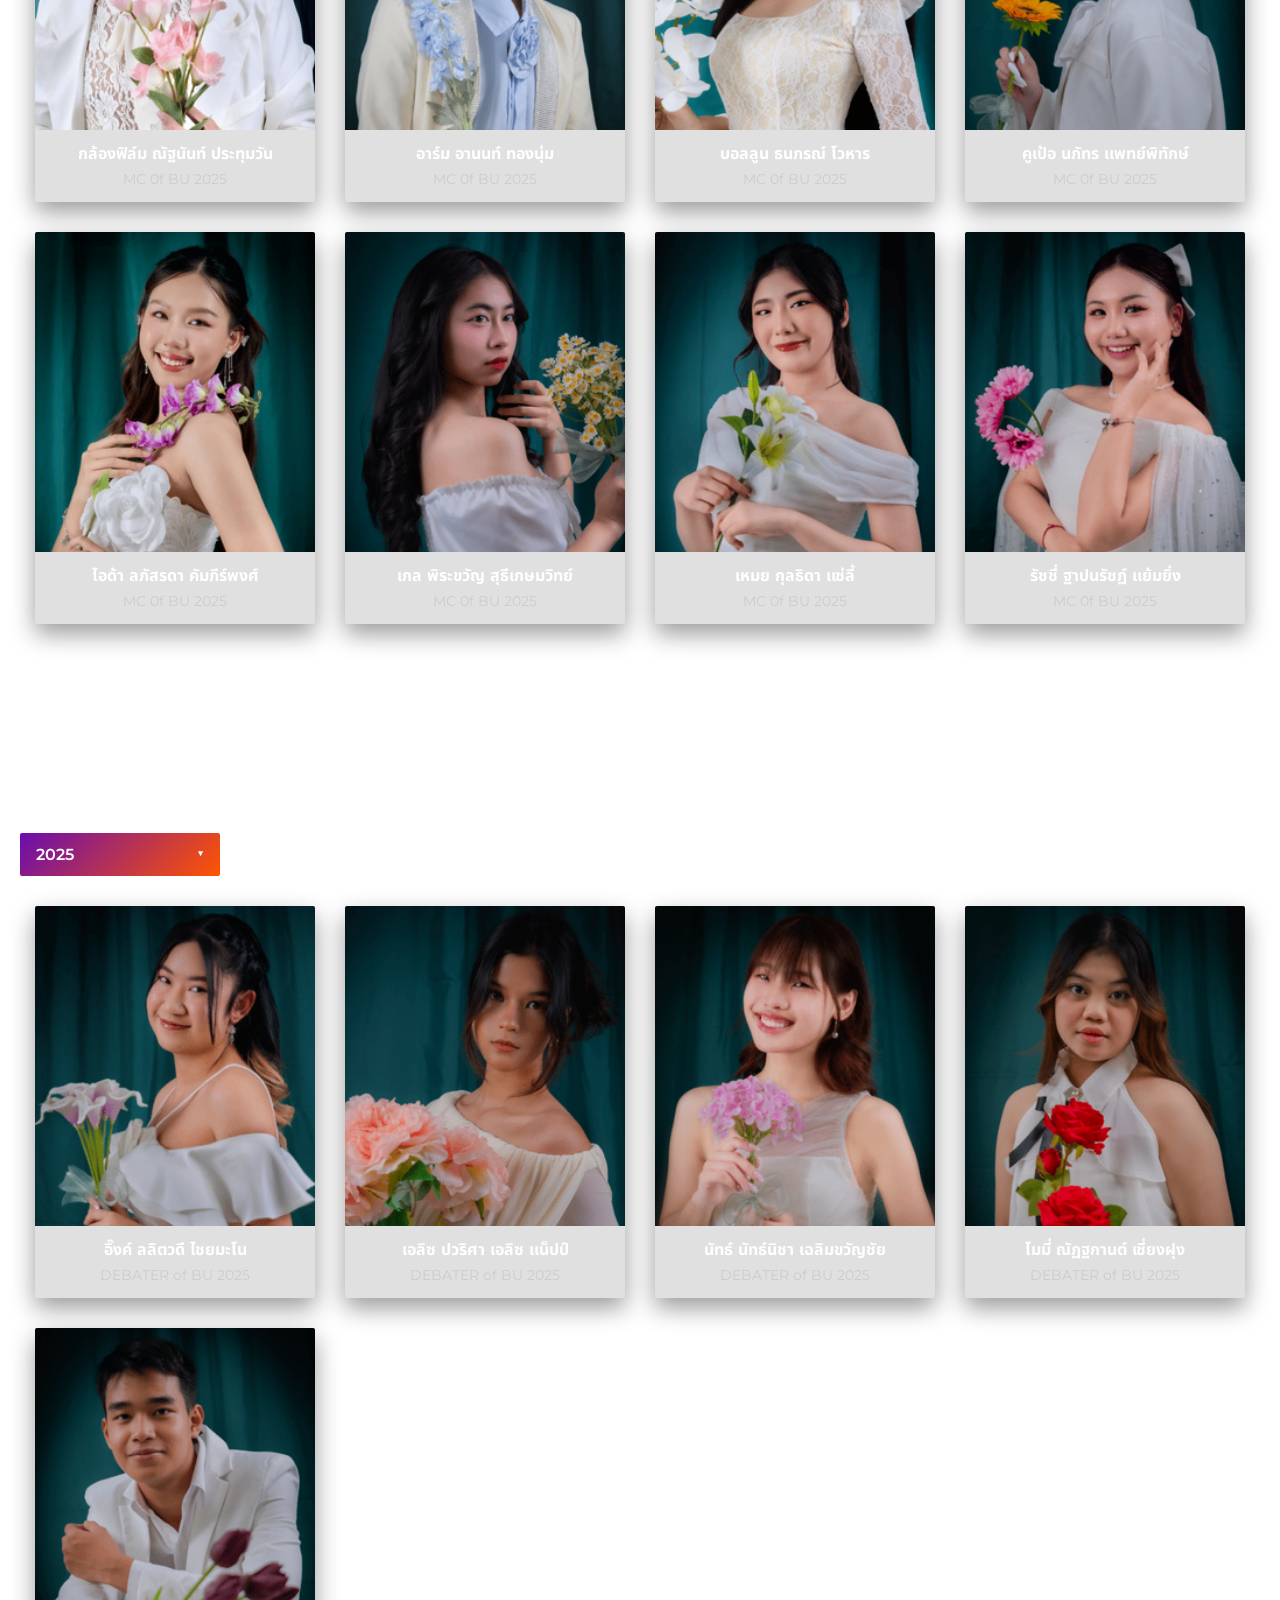
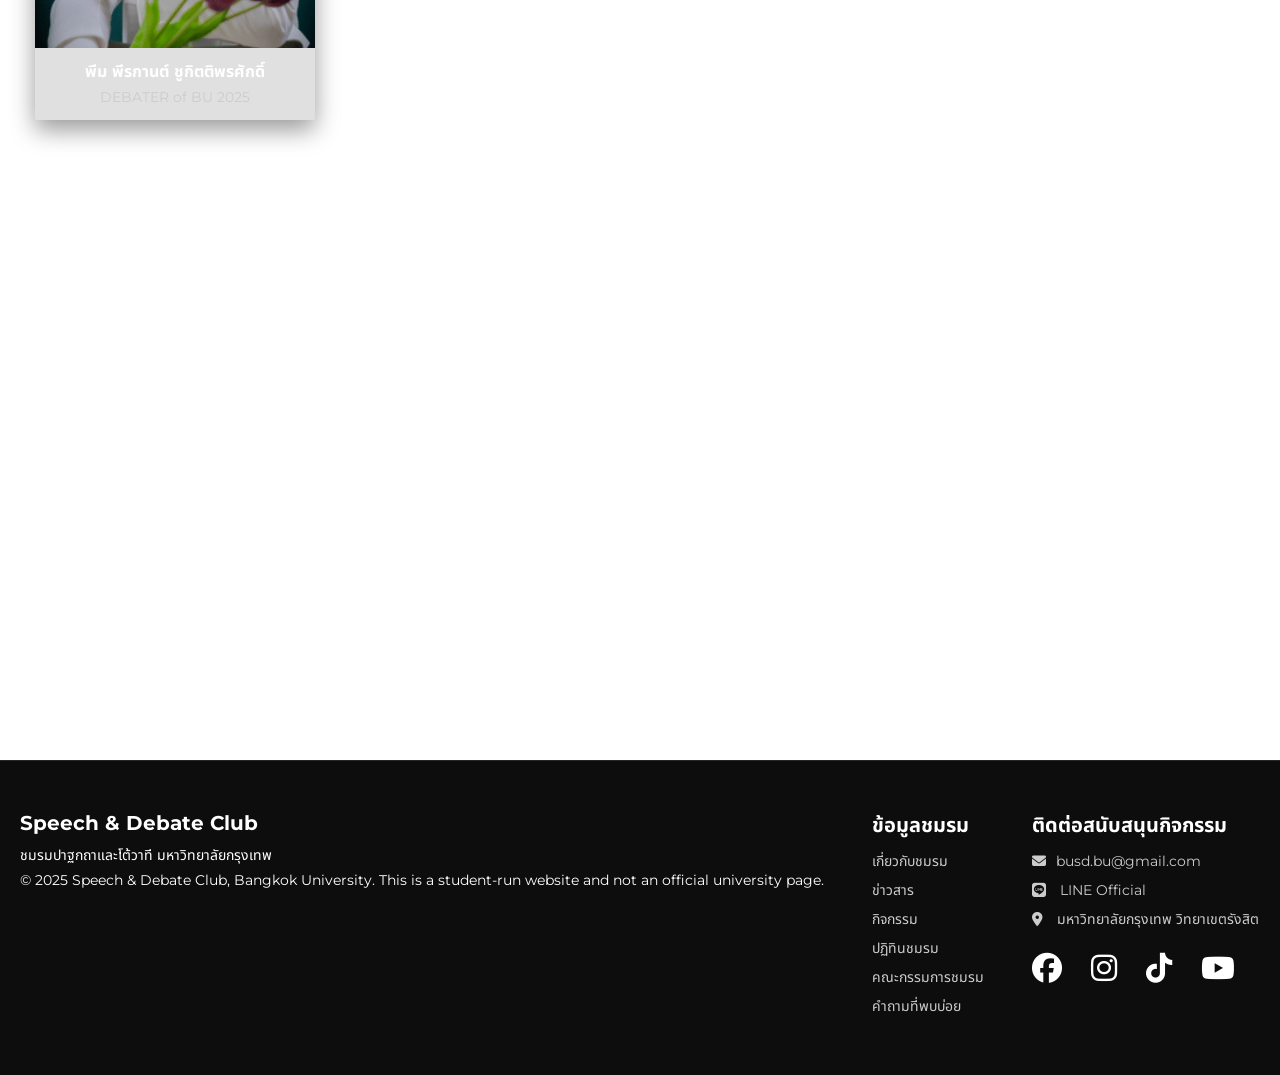
<file: pages/about/members.html>
<!DOCTYPE html> <!-- กำหนดประเภทเอกสารเป็น HTML5 -->
<html lang="th"> <!-- เริ่มต้นแท็ก html และระบุภาษาว่าเป็นภาษาไทย -->

<head> <!-- เริ่มต้นส่วนหัวของเอกสาร -->

<!-- Google tag (gtag.js) -->
<script async src="https://www.googletagmanager.com/gtag/js?id=G-XNDWY7SP72"></script>
<script>
  window.dataLayer = window.dataLayer || [];
  function gtag(){dataLayer.push(arguments);}
  gtag('js', new Date());

  gtag('config', 'G-XNDWY7SP72');
</script>

    <meta charset="UTF-8" /> <!-- กำหนดการเข้ารหัสตัวอักษรเป็น UTF-8 -->
    <meta name="viewport" content="width=device-width, initial-scale=1.0" /> <!-- ทำให้เว็บรองรับมือถือและตั้งค่าการแสดงผลให้เหมาะสม -->
    <title>Speech & Debate Club Bangkok University | ชมรมปาฐกถาเเละโต้วาที มหาวิทยาลัยกรุงเทพ</title> <!-- ชื่อเว็บไซต์แสดงบนแท็บเบราว์เซอร์ -->

    <link rel="stylesheet" href="https://cdn.jsdelivr.net/npm/swiper@11/swiper-bundle.min.css" /> <!-- โหลด CSS ของ Swiper สไลด์โชว์ -->
    <link rel="stylesheet" href="https://cdnjs.cloudflare.com/ajax/libs/font-awesome/6.4.0/css/all.min.css" /> <!-- โหลดไอคอน Font Awesome -->
    <link rel="preconnect" href="https://fonts.googleapis.com">
    <link rel="preconnect" href="https://fonts.gstatic.com" crossorigin>
    <link rel="stylesheet" href="https://fonts.googleapis.com/css2?family=Montserrat:ital,wght@0,100..900;1,100..900&family=Noto+Sans+Thai:wght@100..900&display=swap">
    <link rel="stylesheet" href="../../css/main.css">
    <link rel="stylesheet" href="../../css/components.css">
    <link rel="stylesheet" href="../../css/responsive.css">
    <link rel="stylesheet" href="../../css/pages/about.css">
</head> <!-- จบส่วนหัวของเอกสาร -->

<body>



    <!--❗️Navbar ส่วนหัวเว็บไซต์❗️-->
    <header class="navbar">
        <div class="logo">
            <img src="../../asset/img/logo.png" alt="Logo" />
        </div>

        <div class="hamburger" id="hamburger">
            <span></span>
            <span></span>
            <span></span>
        </div>

        <div class="nav-right">
            <nav class="menu" id="menu">
                <a href="../../index.html">HOME</a>
                <a href="../activities/activities.html">ACTIVITIES</a>
                <a href="../news/news.html">NEWS</a>
                <a href="about.html">ABOUT US</a>
                <a href="../contact/contact.html">CONTACT</a>

            </nav>
        </div>
    </header>

   
<!-- ================= Committee ================= -->
<section id="committee" class="member-section">
    <h2>Committee</h2>

    <div class="custom-select" data-group="committee">
        <div class="select-selected">เลือกปี</div>
        <div class="select-items"></div>
    </div>

    <div class="member-grid" id="committee-list"></div>
</section>

<!-- ================= MC ================= -->
<section id="mc" class="member-section">
    <h2>MC of BU</h2>

    <div class="custom-select" data-group="mc">
        <div class="select-selected">เลือกปี</div>
        <div class="select-items"></div>
    </div>

    <div class="member-grid" id="mc-list"></div>
</section>

<!-- ================= Debater ================= -->
<section id="debater" class="member-section">
    <h2>Debater of BU</h2>

    <div class="custom-select" data-group="debater">
        <div class="select-selected">เลือกปี</div>
        <div class="select-items"></div>
    </div>

    <div class="member-grid" id="debater-list"></div>
</section>


    
    <!--❗️วิดีโอ YouTube แนะนำชมรม❗️-->
    <div class="video-container"> <!-- ส่วนวิดีโอแนะนำชมรม -->
        <iframe src="https://www.youtube.com/embed/5vW-D584QwY" title="YouTube video player" allow="accelerometer; autoplay; clipboard-write; encrypted-media; gyroscope; picture-in-picture" allowfullscreen aria-label="Speech & Debate Club Introduction Video"></iframe> <!-- ฝังวิดีโอ YouTube -->
    </div>

    <!--❗️ส่วนท้ายเว็บไซต์ (Footer)❗️-->
    <footer class="footer"> <!-- ส่วนท้ายเว็บไซต์ -->

        <div class="footer-container"> <!-- คอนเทนเนอร์ส่วน footer -->

            <div class="footer-column"> <!-- คอลัมน์ซ้ายของ footer -->
                <h4>Speech & Debate Club</h4> <!-- ชื่อชมรมใน footer -->
                <p>ชมรมปาฐกถาและโต้วาที มหาวิทยาลัยกรุงเทพ</p> <!-- คำอธิบายชมรม -->
                <p>© 2025 Speech & Debate Club, Bangkok University. This is a student-run website and not an official university page.</p> <!-- ลิขสิทธิ์ -->
            </div>

            <div class="footer-column"> <!-- คอลัมน์กลางของ footer -->

                <h4>ข้อมูลชมรม</h4> <!-- หัวข้อข้อมูลชมรม -->
                
                <ul class="footer-links">
                    <li><a href="about.html">เกี่ยวกับชมรม</a></li>
                    <li><a href="../news/news.html">ข่าวสาร</a></li>
                    <li><a href="../activities/activities.html">กิจกรรม</a></li>
                    <li><a href="../activities/activities.html">ปฏิทินชมรม</a></li>
                    <li><a href="about.html">คณะกรรมการชมรม</a></li>
                    <li><a href="#">คำถามที่พบบ่อย</a></li>
                </ul>


            </div>

            <div class="footer-column"> <!-- คอลัมน์ขวาของ footer -->

                <h4>ติดต่อสนับสนุนกิจกรรม</h4> <!-- หัวข้อติดต่อ -->

                <ul class="contact-links"> <!-- รายการข้อมูลติดต่อ -->
                    <li><a href="mailto:busd.bu@gmail.com"><i class="fas fa-envelope"></i>busd.bu@gmail.com</a></li> <!-- อีเมล -->
                    <li><a href="https://line.me/R/ti/p/@yourlineid" target="_blank"><i class="fab fa-line"></i> LINE Official</a></li> <!-- Line Official -->
                    <li><a href="https://www.google.com/maps/place/มหาวิทยาลัยกรุงเทพ+วิทยาเขตรังสิต" target="_blank"><i class="fas fa-map-marker-alt"></i> มหาวิทยาลัยกรุงเทพ วิทยาเขตรังสิต</a></li> <!-- ที่อยู่ -->
                </ul>

                <div class="social-icons"> <!-- ไอคอนโซเชียลมีเดีย -->
                    <a href="https://www.facebook.com/busdclub?" target="_blank"><i class="fab fa-facebook"></i></a> <!-- Facebook -->
                    <a href="https://www.instagram.com/patok_bu?igsh=bDdlb3Z6Mzg3MGdw" target="_blank"><i class="fab fa-instagram"></i></a> <!-- Instagram -->
                    <a href="https://www.tiktok.com/@patok.bu?_r=1&_t=ZS-94NHFK2TTi0" target="_blank"><i class="fab fa-tiktok"></i></a> <!-- TikTok -->
                    <a href="https://youtube.com/@speechanddebateclubbu?si=llt5XSlEJdN_TLaL" target="_blank"><i class="fab fa-youtube"></i></a> <!-- YouTube -->
                </div>

            </div>

        </div>

    </footer>

    <!-- ❗️JavaScript เพื่อให้ Swiper และ Script ทำงาน❗️ -->
    <script src="https://cdn.jsdelivr.net/npm/swiper@11/swiper-bundle.min.js"></script> <!-- โหลดไฟล์ JS ของ Swiper -->
    <script src="../../js/main.js"></script> <!-- โหลดไฟล์ JS หลักของเว็บไซต์ -->
    <!-- โหลดไฟล์ JS หลักของเว็บไซต์ -->
    <script src="../../js/pages/about/members.js"></script>


    <div id="overlay"></div> <!-- แถบโอเวอร์เลย์ (ซ้อนด้านบนหน้าจอ) -->

</body> <!-- จบเนื้อหาหลักของเว็บไซต์ -->

</html> <!-- จบเอกสาร HTML -->
</file>
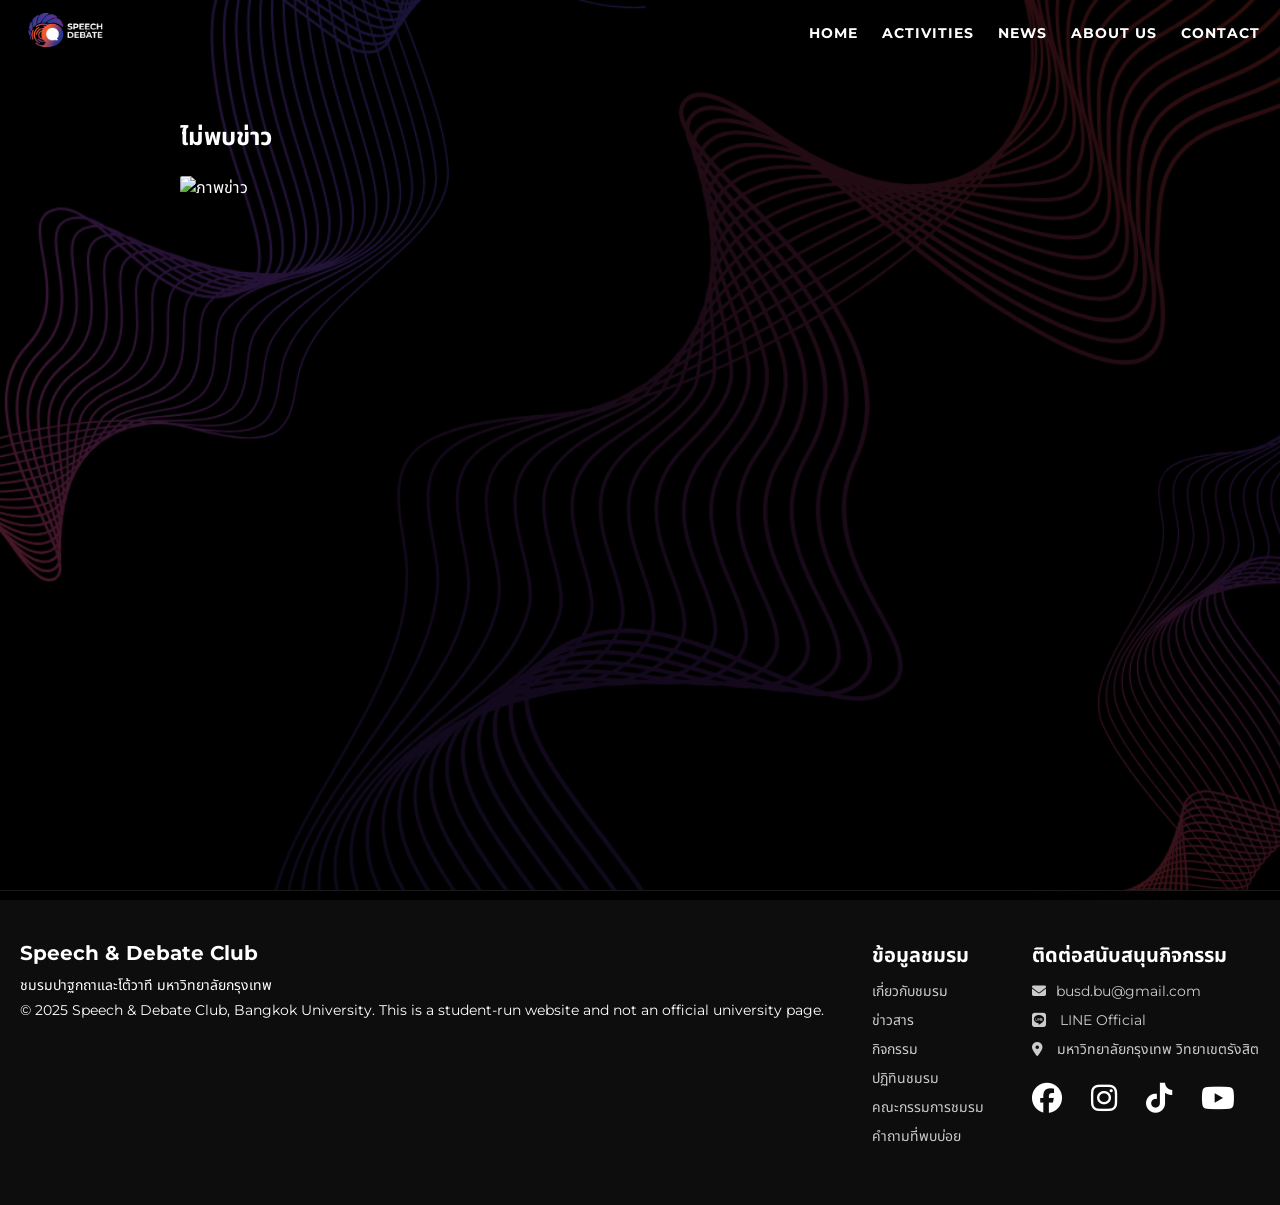
<file: pages/news/news-detail.html>
<!DOCTYPE html>
<html lang="th">

<head>

<!-- Google tag (gtag.js) -->
<script async src="https://www.googletagmanager.com/gtag/js?id=G-XNDWY7SP72"></script>
<script>
  window.dataLayer = window.dataLayer || [];
  function gtag(){dataLayer.push(arguments);}
  gtag('js', new Date());

  gtag('config', 'G-XNDWY7SP72');
</script>

    <meta charset="UTF-8" />
    <meta name="viewport" content="width=device-width, initial-scale=1.0" />
    <title>รายละเอียดข่าว | Speech & Debate Club Bangkok University | ชมรมปาฐกถาเเละโต้วาที มหาวิทยาลัยกรุงเทพ</title>

    <link rel="stylesheet" href="https://cdn.jsdelivr.net/npm/swiper@11/swiper-bundle.min.css" /> <!-- โหลด CSS ของ Swiper สไลด์โชว์ -->
    <link rel="stylesheet" href="https://cdnjs.cloudflare.com/ajax/libs/font-awesome/6.4.0/css/all.min.css" /> <!-- โหลดไอคอน Font Awesome -->
    <link rel="preconnect" href="https://fonts.googleapis.com">
    <link rel="preconnect" href="https://fonts.gstatic.com" crossorigin>
    <link rel="stylesheet" href="https://fonts.googleapis.com/css2?family=Montserrat:ital,wght@0,100..900;1,100..900&family=Noto+Sans+Thai:wght@100..900&display=swap">
    <link rel="stylesheet" href="../../css/main.css">
    <link rel="stylesheet" href="../../css/components.css">
    <link rel="stylesheet" href="../../css/responsive.css">
    <link rel="stylesheet" href="../../css/pages/news.css">
</head>

<body>



    <!-- Navbar -->
    <header class="navbar">
        <div class="logo">
            <img src="../../asset/img/logo.png" alt="Logo" />
        </div>

        <div class="hamburger" id="hamburger">
            <span></span>
            <span></span>
            <span></span>
        </div>

        <div class="nav-right">
            <nav class="menu" id="menu">
                <a href="../../index.html">HOME</a>
                <a href="../activities/activities.html">ACTIVITIES</a>
                <a href="news.html">NEWS</a>
                <a href="../about/about.html">ABOUT US</a>
                <a href="../contact/contact.html">CONTACT</a>
            </nav>
        </div>
    </header>

    <!-- News Detail -->
    <section class="news-detail">
        <h1 id="news-title"></h1>
        <p id="news-date" class="news-date"></p>
        <img id="news-cover" alt="ภาพข่าว" class="news-cover" />
        <div id="news-content" class="news-content"></div>
    </section>




    <!--❗️วิดีโอ YouTube แนะนำชมรม❗️-->
    <div class="video-container"> <!-- ส่วนวิดีโอแนะนำชมรม -->
        <iframe src="https://www.youtube.com/embed/5vW-D584QwY" title="YouTube video player" allow="accelerometer; autoplay; clipboard-write; encrypted-media; gyroscope; picture-in-picture" allowfullscreen aria-label="Speech & Debate Club Introduction Video"></iframe> <!-- ฝังวิดีโอ YouTube -->
    </div>

    <!--❗️ส่วนท้ายเว็บไซต์ (Footer)❗️-->
    <footer class="footer"> <!-- ส่วนท้ายเว็บไซต์ -->

        <div class="footer-container"> <!-- คอนเทนเนอร์ส่วน footer -->

            <div class="footer-column"> <!-- คอลัมน์ซ้ายของ footer -->
                <h4>Speech & Debate Club</h4> <!-- ชื่อชมรมใน footer -->
                <p>ชมรมปาฐกถาและโต้วาที มหาวิทยาลัยกรุงเทพ</p> <!-- คำอธิบายชมรม -->
                <p>© 2025 Speech & Debate Club, Bangkok University. This is a student-run website and not an official university page.</p> <!-- ลิขสิทธิ์ -->
            </div>

            <div class="footer-column"> <!-- คอลัมน์กลางของ footer -->

                <h4>ข้อมูลชมรม</h4> <!-- หัวข้อข้อมูลชมรม -->

                <ul class="footer-links"> <!-- รายการลิงก์ข้อมูลชมรม -->
                    <li><a href="../about/about.html">เกี่ยวกับชมรม</a></li> <!-- ลิงก์เกี่ยวกับชมรม -->
                    <li><a href="news.html">ข่าวสาร</a></li> <!-- ลิงก์ข่าวสาร -->
                    <li><a href="../activities/activities.html">กิจกรรม</a></li> <!-- ลิงก์กิจกรรม -->
                    <li><a href="../activities/activities.html">ปฏิทินชมรม</a></li> <!-- ลิงก์ปฏิทินชมรม -->
                    <li><a href="../about/about.html">คณะกรรมการชมรม</a></li> <!-- ลิงก์คณะกรรมการชมรม -->
                    <li><a href="#">คำถามที่พบบ่อย</a></li> <!-- ลิงก์คำถามที่พบบ่อย -->
                </ul>

            </div>

            <div class="footer-column"> <!-- คอลัมน์ขวาของ footer -->

                <h4>ติดต่อสนับสนุนกิจกรรม</h4> <!-- หัวข้อติดต่อ -->

                <ul class="contact-links"> <!-- รายการข้อมูลติดต่อ -->
                    <li><a href="mailto:busd.bu@gmail.com"><i class="fas fa-envelope"></i>busd.bu@gmail.com</a></li> <!-- อีเมล -->
                    <li><a href="https://line.me/R/ti/p/@yourlineid" target="_blank"><i class="fab fa-line"></i> LINE Official</a></li> <!-- Line Official -->
                    <li><a href="https://www.google.com/maps/place/มหาวิทยาลัยกรุงเทพ+วิทยาเขตรังสิต" target="_blank"><i class="fas fa-map-marker-alt"></i> มหาวิทยาลัยกรุงเทพ วิทยาเขตรังสิต</a></li> <!-- ที่อยู่ -->
                </ul>

                <div class="social-icons"> <!-- ไอคอนโซเชียลมีเดีย -->
                    <a href="https://www.facebook.com/busdclub?" target="_blank"><i class="fab fa-facebook"></i></a> <!-- Facebook -->
                    <a href="https://www.instagram.com/patok_bu?igsh=bDdlb3Z6Mzg3MGdw" target="_blank"><i class="fab fa-instagram"></i></a> <!-- Instagram -->
                    <a href="https://www.tiktok.com/@patok.bu?_r=1&_t=ZS-94NHFK2TTi0" target="_blank"><i class="fab fa-tiktok"></i></a> <!-- TikTok -->
                    <a href="https://youtube.com/@speechanddebateclubbu?si=llt5XSlEJdN_TLaL" target="_blank"><i class="fab fa-youtube"></i></a> <!-- YouTube -->
                </div>

            </div>

        </div>

    </footer>

    <!-- ❗️JavaScript เพื่อให้ Swiper และ Script ทำงาน❗️ -->
    <script src="https://cdn.jsdelivr.net/npm/swiper@11/swiper-bundle.min.js"></script> <!-- โหลดไฟล์ JS ของ Swiper -->
    <script src="../../js/main.js"></script> <!-- โหลดไฟล์ JS หลักของเว็บไซต์ -->
    <!-- โหลด JS -->
    <script type="module" src="../../js/pages/news/news-detail.js"></script>

    <div id="overlay"></div> <!-- แถบโอเวอร์เลย์ (ซ้อนด้านบนหน้าจอ) -->

</body>
</html>
</file>
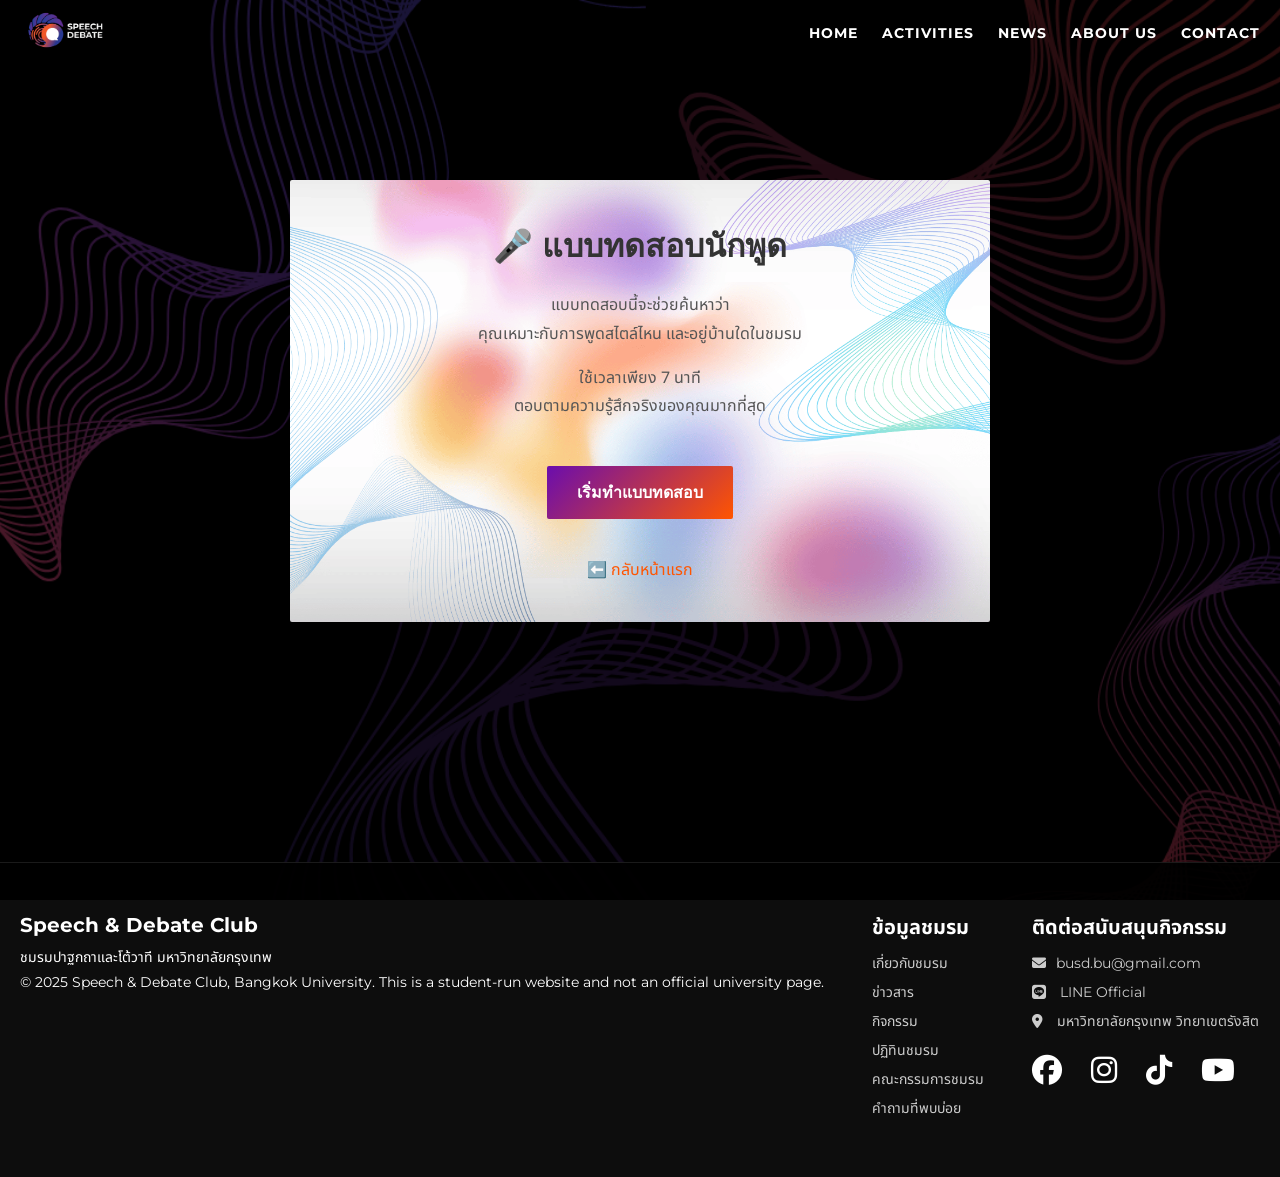
<file: pages/quiz/intro.html>
<!DOCTYPE html> <!-- กำหนดประเภทเอกสารเป็น HTML5 -->
<html lang="th"> <!-- เริ่มต้นแท็ก html และระบุภาษาว่าเป็นภาษาไทย -->

<head> <!-- เริ่มต้นส่วนหัวของเอกสาร -->

<!-- Google tag (gtag.js) -->
<script async src="https://www.googletagmanager.com/gtag/js?id=G-XNDWY7SP72"></script>
<script>
  window.dataLayer = window.dataLayer || [];
  function gtag(){dataLayer.push(arguments);}
  gtag('js', new Date());

  gtag('config', 'G-XNDWY7SP72');
</script>

    <meta charset="UTF-8" /> <!-- กำหนดการเข้ารหัสตัวอักษรเป็น UTF-8 -->
    <meta name="viewport" content="width=device-width, initial-scale=1.0"> <!-- responsive -->
    <title>Speech & Debate Club Bangkok University | ชมรมปาฐกถาเเละโต้วาที มหาวิทยาลัยกรุงเทพ</title> <!-- ชื่อเว็บไซต์แสดงบนแท็บเบราว์เซอร์ -->

    <link rel="stylesheet" href="https://cdn.jsdelivr.net/npm/swiper@11/swiper-bundle.min.css" /> <!-- โหลด CSS ของ Swiper สไลด์โชว์ -->
    <link rel="stylesheet" href="https://cdnjs.cloudflare.com/ajax/libs/font-awesome/6.4.0/css/all.min.css" /> <!-- โหลดไอคอน Font Awesome -->
    <link rel="preconnect" href="https://fonts.googleapis.com">
    <link rel="preconnect" href="https://fonts.gstatic.com" crossorigin>
    <link rel="stylesheet" href="https://fonts.googleapis.com/css2?family=Montserrat:ital,wght@0,100..900;1,100..900&family=Noto+Sans+Thai:wght@100..900&display=swap">
    <link rel="stylesheet" href="../../css/main.css">
    <link rel="stylesheet" href="../../css/components.css">
    <link rel="stylesheet" href="../../css/responsive.css">
    <link rel="stylesheet" href="../../css/pages/intro.css"> <!-- css quiz -->

</head> <!-- จบส่วนหัวของเอกสาร -->

<body>

    <!--❗️Navbar ส่วนหัวเว็บไซต์❗️-->
    <header class="navbar">
        <div class="logo">
            <img src="../../asset/img/logo.png" alt="Logo" />
        </div>

        <div class="hamburger" id="hamburger">
            <span></span>
            <span></span>
            <span></span>
        </div>

        <div class="nav-right">
            <nav class="menu" id="menu">
                <a href="../../index.html">HOME</a>
                <a href="../activities/activities.html">ACTIVITIES</a>
                <a href="../news/news.html">NEWS</a>
                <a href="../about.html">ABOUT US</a>
                <a href="../contact/contact.html">CONTACT</a>

            </nav>
        </div>
    </header>



<div class="quiz-container"> <!-- กล่อง -->

  <h1>🎤 แบบทดสอบนักพูด</h1> <!-- หัวข้อ -->

  <p>
    แบบทดสอบนี้จะช่วยค้นหาว่า<br>
    คุณเหมาะกับการพูดสไตล์ไหน และอยู่บ้านใดในชมรม
  </p>

  <p>
    ใช้เวลาเพียง 7 นาที<br>
    ตอบตามความรู้สึกจริงของคุณมากที่สุด
  </p>

  <button onclick="startQuiz()">เริ่มทำแบบทดสอบ</button> <!-- ปุ่มเริ่ม -->
  <br><br>
  <a href="../../index.html">⬅️ กลับหน้าแรก</a> <!-- ปุ่มกลับ -->

</div>

    <!--❗️ส่วนท้ายเว็บไซต์ (Footer)❗️-->
    <footer class="footer"> <!-- ส่วนท้ายเว็บไซต์ -->

        <div class="footer-container"> <!-- คอนเทนเนอร์ส่วน footer -->

            <div class="footer-column"> <!-- คอลัมน์ซ้ายของ footer -->
                <h4>Speech & Debate Club</h4> <!-- ชื่อชมรมใน footer -->
                <p>ชมรมปาฐกถาและโต้วาที มหาวิทยาลัยกรุงเทพ</p> <!-- คำอธิบายชมรม -->
                <p>© 2025 Speech & Debate Club, Bangkok University. This is a student-run website and not an official university page.</p> <!-- ลิขสิทธิ์ -->
            </div>

            <div class="footer-column"> <!-- คอลัมน์กลางของ footer -->

                <h4>ข้อมูลชมรม</h4> <!-- หัวข้อข้อมูลชมรม -->
                
                <ul class="footer-links">
                    <li><a href="../about.html">เกี่ยวกับชมรม</a></li>
                    <li><a href="../news/news.html">ข่าวสาร</a></li>
                    <li><a href="../activities/activities.html">กิจกรรม</a></li>
                    <li><a href="../activities/activities.html">ปฏิทินชมรม</a></li>
                    <li><a href="../about.html">คณะกรรมการชมรม</a></li>
                    <li><a href="#">คำถามที่พบบ่อย</a></li>
                </ul>


            </div>

            <div class="footer-column"> <!-- คอลัมน์ขวาของ footer -->

                <h4>ติดต่อสนับสนุนกิจกรรม</h4> <!-- หัวข้อติดต่อ -->

                <ul class="contact-links"> <!-- รายการข้อมูลติดต่อ -->
                    <li><a href="mailto:busd.bu@gmail.com"><i class="fas fa-envelope"></i>busd.bu@gmail.com</a></li> <!-- อีเมล -->
                    <li><a href="https://line.me/R/ti/p/@yourlineid" target="_blank"><i class="fab fa-line"></i> LINE Official</a></li> <!-- Line Official -->
                    <li><a href="https://www.google.com/maps/place/มหาวิทยาลัยกรุงเทพ+วิทยาเขตรังสิต" target="_blank"><i class="fas fa-map-marker-alt"></i> มหาวิทยาลัยกรุงเทพ วิทยาเขตรังสิต</a></li> <!-- ที่อยู่ -->
                </ul>

                <div class="social-icons"> <!-- ไอคอนโซเชียลมีเดีย -->
                    <a href="https://www.facebook.com/busdclub?" target="_blank"><i class="fab fa-facebook"></i></a> <!-- Facebook -->
                    <a href="https://www.instagram.com/patok_bu?igsh=bDdlb3Z6Mzg3MGdw" target="_blank"><i class="fab fa-instagram"></i></a> <!-- Instagram -->
                    <a href="https://www.tiktok.com/@patok.bu?_r=1&_t=ZS-94NHFK2TTi0" target="_blank"><i class="fab fa-tiktok"></i></a> <!-- TikTok -->
                    <a href="https://youtube.com/@speechanddebateclubbu?si=llt5XSlEJdN_TLaL" target="_blank"><i class="fab fa-youtube"></i></a> <!-- YouTube -->
                </div>

            </div>

        </div>

    </footer>

    <!-- ❗️JavaScript เพื่อให้ Swiper และ Script ทำงาน❗️ -->
    <script src="https://cdn.jsdelivr.net/npm/swiper@11/swiper-bundle.min.js"></script> <!-- โหลดไฟล์ JS ของ Swiper -->
    <script src="../../js/main.js"></script> <!-- โหลดไฟล์ JS หลักของเว็บไซต์ -->
    <!-- โหลดไฟล์ JS หลักของเว็บไซต์ -->

    <div id="overlay"></div> <!-- แถบโอเวอร์เลย์ (ซ้อนด้านบนหน้าจอ) -->

<script src="../../js/pages/personality_test/intro.js"></script> <!-- เรียกไฟล์ JS -->

</body>
</html>
</file>
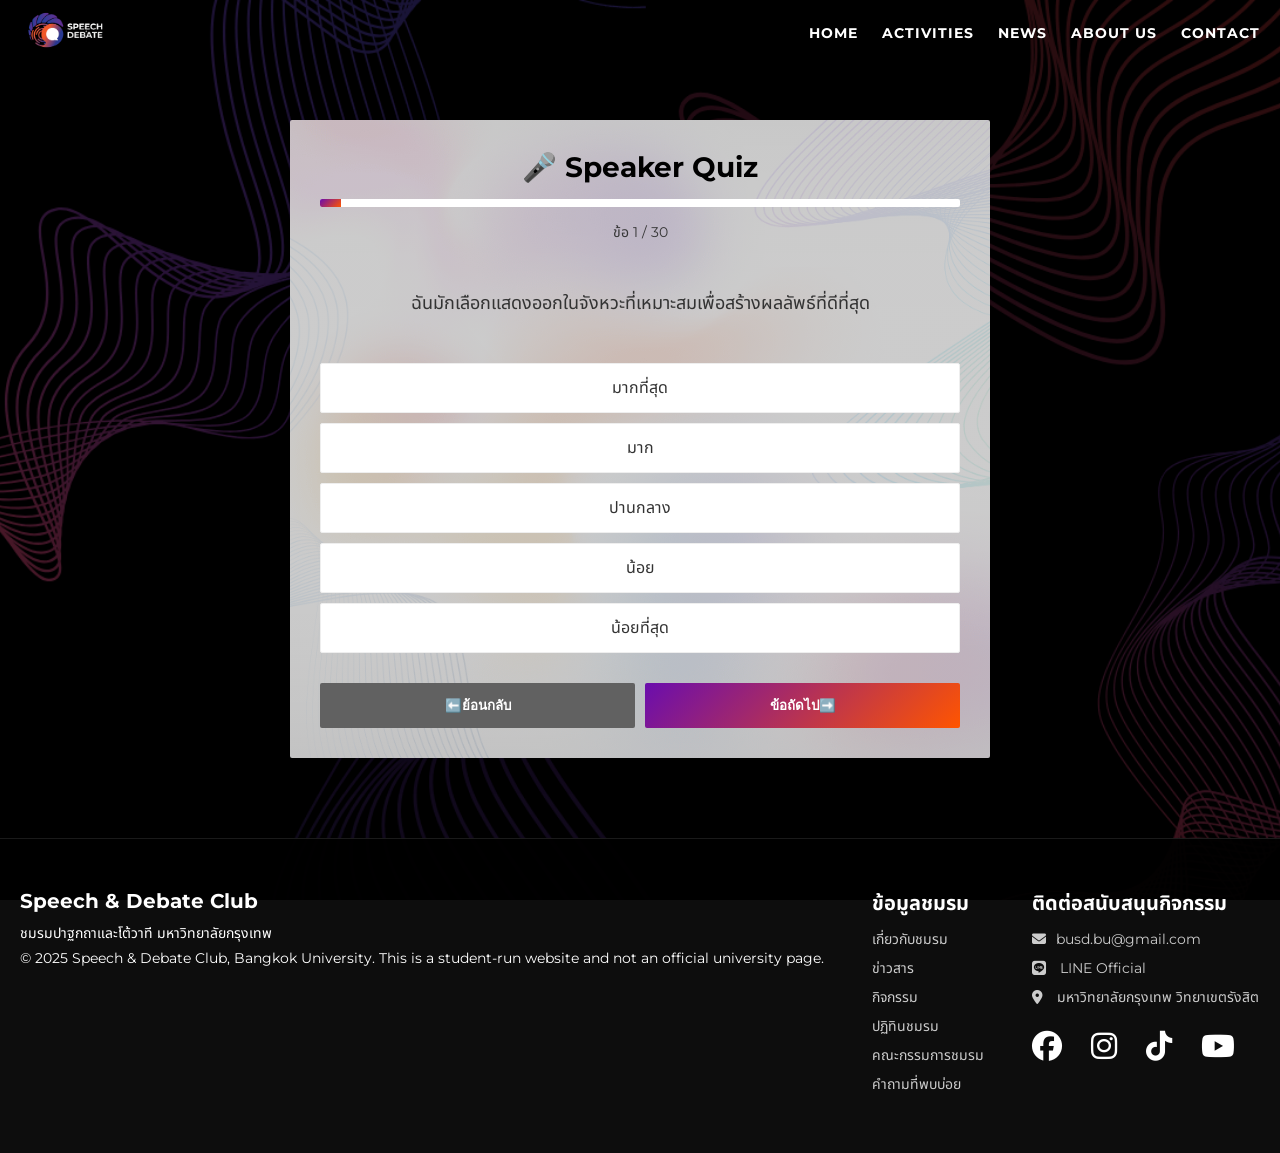
<file: pages/quiz/quiz.html>
<!DOCTYPE html> <!-- กำหนดประเภทเอกสารเป็น HTML5 -->
<html lang="th"> <!-- เริ่มต้นแท็ก html และระบุภาษาว่าเป็นภาษาไทย -->

<head> <!-- เริ่มต้นส่วนหัวของเอกสาร -->

<!-- Google tag (gtag.js) -->
<script async src="https://www.googletagmanager.com/gtag/js?id=G-XNDWY7SP72"></script>
<script>
  window.dataLayer = window.dataLayer || [];
  function gtag(){dataLayer.push(arguments);}
  gtag('js', new Date());

  gtag('config', 'G-XNDWY7SP72');
</script>

    <meta charset="UTF-8" /> <!-- กำหนดการเข้ารหัสตัวอักษรเป็น UTF-8 -->
    <meta name="viewport" content="width=device-width, initial-scale=1.0"> <!-- responsive -->
    <title>Speech & Debate Club Bangkok University | ชมรมปาฐกถาเเละโต้วาที มหาวิทยาลัยกรุงเทพ</title> <!-- ชื่อเว็บไซต์แสดงบนแท็บเบราว์เซอร์ -->

    <link rel="stylesheet" href="https://cdn.jsdelivr.net/npm/swiper@11/swiper-bundle.min.css" /> <!-- โหลด CSS ของ Swiper สไลด์โชว์ -->
    <link rel="stylesheet" href="https://cdnjs.cloudflare.com/ajax/libs/font-awesome/6.4.0/css/all.min.css" /> <!-- โหลดไอคอน Font Awesome -->
    <link rel="preconnect" href="https://fonts.googleapis.com">
    <link rel="preconnect" href="https://fonts.gstatic.com" crossorigin>
    <link rel="stylesheet" href="https://fonts.googleapis.com/css2?family=Montserrat:ital,wght@0,100..900;1,100..900&family=Noto+Sans+Thai:wght@100..900&display=swap">
    <link rel="stylesheet" href="../../css/main.css">
    <link rel="stylesheet" href="../../css/components.css">
    <link rel="stylesheet" href="../../css/responsive.css">
    <link rel="stylesheet" href="../../css/pages/quiz.css"> <!-- ลิงก์ CSS -->
</head>

<body> <!-- เริ่ม body -->

    <!--❗️Navbar ส่วนหัวเว็บไซต์❗️-->
    <header class="navbar">
        <div class="logo">
            <img src="../../asset/img/logo.png" alt="Logo" />
        </div>

        <div class="hamburger" id="hamburger">
            <span></span>
            <span></span>
            <span></span>
        </div>

        <div class="nav-right">
            <nav class="menu" id="menu">
                <a href="../../index.html">HOME</a>
                <a href="../activities/activities.html">ACTIVITIES</a>
                <a href="../news/news.html">NEWS</a>
                <a href="../about.html">ABOUT US</a>
                <a href="../contact/contact.html">CONTACT</a>

            </nav>
        </div>
    </header>

    

<div class="quiz-container">

  <h1>🎤 Speaker Quiz</h1>

  <div id="progressBar">
    <div id="progressFill"></div>
  </div>

  <div id="progress"></div>

  <div id="questionBox" class="slide-in">
    <p id="questionText"></p>
  </div>

  <div id="options" class="options"></div>

  <div class="controls">
    <button id="backBtn">⬅️ย้อนกลับ</button>
    <button id="nextBtn">ข้อถัดไป➡️</button>
  </div>

</div>



    <!--❗️ส่วนท้ายเว็บไซต์ (Footer)❗️-->
    <footer class="footer"> <!-- ส่วนท้ายเว็บไซต์ -->

        <div class="footer-container"> <!-- คอนเทนเนอร์ส่วน footer -->

            <div class="footer-column"> <!-- คอลัมน์ซ้ายของ footer -->
                <h4>Speech & Debate Club</h4> <!-- ชื่อชมรมใน footer -->
                <p>ชมรมปาฐกถาและโต้วาที มหาวิทยาลัยกรุงเทพ</p> <!-- คำอธิบายชมรม -->
                <p>© 2025 Speech & Debate Club, Bangkok University. This is a student-run website and not an official university page.</p> <!-- ลิขสิทธิ์ -->
            </div>

            <div class="footer-column"> <!-- คอลัมน์กลางของ footer -->

                <h4>ข้อมูลชมรม</h4> <!-- หัวข้อข้อมูลชมรม -->
                
                <ul class="footer-links">
                    <li><a href="../about.html">เกี่ยวกับชมรม</a></li>
                    <li><a href="../news/news.html">ข่าวสาร</a></li>
                    <li><a href="../activities/activities.html">กิจกรรม</a></li>
                    <li><a href="../activities/activities.html">ปฏิทินชมรม</a></li>
                    <li><a href="../about.html">คณะกรรมการชมรม</a></li>
                    <li><a href="#">คำถามที่พบบ่อย</a></li>
                </ul>


            </div>

            <div class="footer-column"> <!-- คอลัมน์ขวาของ footer -->

                <h4>ติดต่อสนับสนุนกิจกรรม</h4> <!-- หัวข้อติดต่อ -->

                <ul class="contact-links"> <!-- รายการข้อมูลติดต่อ -->
                    <li><a href="mailto:busd.bu@gmail.com"><i class="fas fa-envelope"></i>busd.bu@gmail.com</a></li> <!-- อีเมล -->
                    <li><a href="https://line.me/R/ti/p/@yourlineid" target="_blank"><i class="fab fa-line"></i> LINE Official</a></li> <!-- Line Official -->
                    <li><a href="https://www.google.com/maps/place/มหาวิทยาลัยกรุงเทพ+วิทยาเขตรังสิต" target="_blank"><i class="fas fa-map-marker-alt"></i> มหาวิทยาลัยกรุงเทพ วิทยาเขตรังสิต</a></li> <!-- ที่อยู่ -->
                </ul>

                <div class="social-icons"> <!-- ไอคอนโซเชียลมีเดีย -->
                    <a href="https://www.facebook.com/busdclub?" target="_blank"><i class="fab fa-facebook"></i></a> <!-- Facebook -->
                    <a href="https://www.instagram.com/patok_bu?igsh=bDdlb3Z6Mzg3MGdw" target="_blank"><i class="fab fa-instagram"></i></a> <!-- Instagram -->
                    <a href="https://www.tiktok.com/@patok.bu?_r=1&_t=ZS-94NHFK2TTi0" target="_blank"><i class="fab fa-tiktok"></i></a> <!-- TikTok -->
                    <a href="https://youtube.com/@speechanddebateclubbu?si=llt5XSlEJdN_TLaL" target="_blank"><i class="fab fa-youtube"></i></a> <!-- YouTube -->
                </div>

            </div>

        </div>

    </footer>

    <!-- ❗️JavaScript เพื่อให้ Swiper และ Script ทำงาน❗️ -->
    <script src="https://cdn.jsdelivr.net/npm/swiper@11/swiper-bundle.min.js"></script> <!-- โหลดไฟล์ JS ของ Swiper -->
    <script src="../../js/main.js"></script> <!-- โหลดไฟล์ JS หลักของเว็บไซต์ -->
    <!-- โหลดไฟล์ JS หลักของเว็บไซต์ -->

    <div id="overlay"></div> <!-- แถบโอเวอร์เลย์ (ซ้อนด้านบนหน้าจอ) -->

<script src="../../js/pages/personality_test/quiz.js"></script>

</body>
</html>
</file>
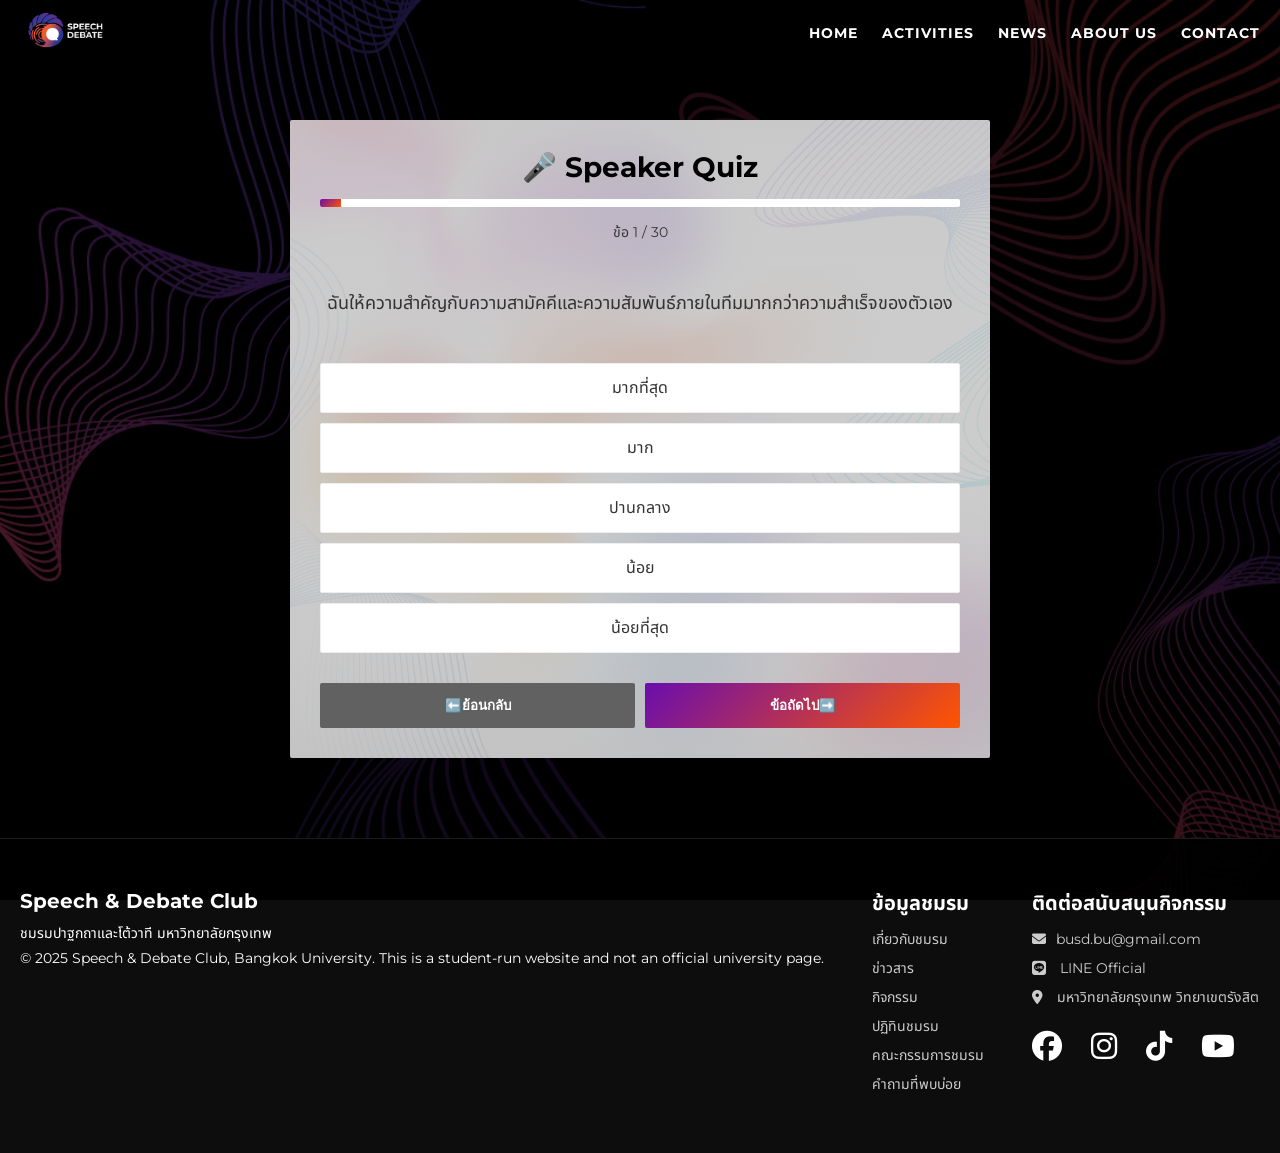
<file: pages/quiz/result.html>
<!DOCTYPE html> <!-- กำหนดประเภทเอกสารเป็น HTML5 -->
<html lang="th"> <!-- เริ่มต้นแท็ก html และระบุภาษาว่าเป็นภาษาไทย -->

<head> <!-- เริ่มต้นส่วนหัวของเอกสาร -->

<!-- Google tag (gtag.js) -->
<script async src="https://www.googletagmanager.com/gtag/js?id=G-XNDWY7SP72"></script>
<script>
  window.dataLayer = window.dataLayer || [];
  function gtag(){dataLayer.push(arguments);}
  gtag('js', new Date());

  gtag('config', 'G-XNDWY7SP72');
</script>

    <meta charset="UTF-8" /> <!-- กำหนดการเข้ารหัสตัวอักษรเป็น UTF-8 -->
    <meta name="viewport" content="width=device-width, initial-scale=1.0"> <!-- responsive -->
    <title>Speech & Debate Club Bangkok University | ชมรมปาฐกถาเเละโต้วาที มหาวิทยาลัยกรุงเทพ</title> <!-- ชื่อเว็บไซต์แสดงบนแท็บเบราว์เซอร์ -->

    <link rel="stylesheet" href="https://cdn.jsdelivr.net/npm/swiper@11/swiper-bundle.min.css" /> <!-- โหลด CSS ของ Swiper สไลด์โชว์ -->
    <link rel="stylesheet" href="https://cdnjs.cloudflare.com/ajax/libs/font-awesome/6.4.0/css/all.min.css" /> <!-- โหลดไอคอน Font Awesome -->
    <link rel="preconnect" href="https://fonts.googleapis.com">
    <link rel="preconnect" href="https://fonts.gstatic.com" crossorigin>
    <link rel="stylesheet" href="https://fonts.googleapis.com/css2?family=Montserrat:ital,wght@0,100..900;1,100..900&family=Noto+Sans+Thai:wght@100..900&display=swap">
    <link rel="stylesheet" href="../../css/main.css">
    <link rel="stylesheet" href="../../css/components.css">
    <link rel="stylesheet" href="../../css/responsive.css">
    <link rel="stylesheet" href="../../css/pages/result.css"> <!-- ลิงก์ CSS -->
</head>

<body> <!-- เริ่ม body -->

    <!--❗️Navbar ส่วนหัวเว็บไซต์❗️-->
    <header class="navbar">
        <div class="logo">
            <img src="../../asset/img/logo.png" alt="Logo" />
        </div>

        <div class="hamburger" id="hamburger">
            <span></span>
            <span></span>
            <span></span>
        </div>

        <div class="nav-right">
            <nav class="menu" id="menu">
                <a href="../../index.html">HOME</a>
                <a href="../activities/activities.html">ACTIVITIES</a>
                <a href="../news/news.html">NEWS</a>
                <a href="../about.html">ABOUT US</a>
                <a href="../contact/contact.html">CONTACT</a>

            </nav>
        </div>
    </header>
    
    
    
    <div class="result-box"> <!-- กล่อง --> 
        <h1>🎉 ผลลัพธ์ของคุณ</h1> <!-- หัวข้อ --> 
        <h2 id="result"></h2> <!-- แสดงประเภท + บ้าน -->
        <p id="desc"></p> <!-- แสดงคำอธิบาย --> 
        
        <div class="chart-box"><!-- ตาราง --> 

            <h3>📊 คะแนนของคุณ</h3>
            <div id="chart"></div>
            
            <h3>กราฟเปอร์เซ็นต์บ้าน</h3>
            <div id="houseChart"></div>
        
        </div> <a href="quiz.html">เล่นอีกครั้ง</a> <!-- ปุ่ม --> 
        <br><br> <a href="../../index.html">🏠 กลับหน้าแรก</a> 
    </div>



    <!--❗️ส่วนท้ายเว็บไซต์ (Footer)❗️-->
    <footer class="footer"> <!-- ส่วนท้ายเว็บไซต์ -->

        <div class="footer-container"> <!-- คอนเทนเนอร์ส่วน footer -->

            <div class="footer-column"> <!-- คอลัมน์ซ้ายของ footer -->
                <h4>Speech & Debate Club</h4> <!-- ชื่อชมรมใน footer -->
                <p>ชมรมปาฐกถาและโต้วาที มหาวิทยาลัยกรุงเทพ</p> <!-- คำอธิบายชมรม -->
                <p>© 2025 Speech & Debate Club, Bangkok University. This is a student-run website and not an official university page.</p> <!-- ลิขสิทธิ์ -->
            </div>

            <div class="footer-column"> <!-- คอลัมน์กลางของ footer -->

                <h4>ข้อมูลชมรม</h4> <!-- หัวข้อข้อมูลชมรม -->
                
                <ul class="footer-links">
                    <li><a href="../about.html">เกี่ยวกับชมรม</a></li>
                    <li><a href="../news/news.html">ข่าวสาร</a></li>
                    <li><a href="../activities/activities.html">กิจกรรม</a></li>
                    <li><a href="../activities/activities.html">ปฏิทินชมรม</a></li>
                    <li><a href="../about.html">คณะกรรมการชมรม</a></li>
                    <li><a href="#">คำถามที่พบบ่อย</a></li>
                </ul>


            </div>

            <div class="footer-column"> <!-- คอลัมน์ขวาของ footer -->

                <h4>ติดต่อสนับสนุนกิจกรรม</h4> <!-- หัวข้อติดต่อ -->

                <ul class="contact-links"> <!-- รายการข้อมูลติดต่อ -->
                    <li><a href="mailto:busd.bu@gmail.com"><i class="fas fa-envelope"></i>busd.bu@gmail.com</a></li> <!-- อีเมล -->
                    <li><a href="https://line.me/R/ti/p/@yourlineid" target="_blank"><i class="fab fa-line"></i> LINE Official</a></li> <!-- Line Official -->
                    <li><a href="https://www.google.com/maps/place/มหาวิทยาลัยกรุงเทพ+วิทยาเขตรังสิต" target="_blank"><i class="fas fa-map-marker-alt"></i> มหาวิทยาลัยกรุงเทพ วิทยาเขตรังสิต</a></li> <!-- ที่อยู่ -->
                </ul>

                <div class="social-icons"> <!-- ไอคอนโซเชียลมีเดีย -->
                    <a href="https://www.facebook.com/busdclub?" target="_blank"><i class="fab fa-facebook"></i></a> <!-- Facebook -->
                    <a href="https://www.instagram.com/patok_bu?igsh=bDdlb3Z6Mzg3MGdw" target="_blank"><i class="fab fa-instagram"></i></a> <!-- Instagram -->
                    <a href="https://www.tiktok.com/@patok.bu?_r=1&_t=ZS-94NHFK2TTi0" target="_blank"><i class="fab fa-tiktok"></i></a> <!-- TikTok -->
                    <a href="https://youtube.com/@speechanddebateclubbu?si=llt5XSlEJdN_TLaL" target="_blank"><i class="fab fa-youtube"></i></a> <!-- YouTube -->
                </div>

            </div>

        </div>

    </footer>

    <!-- ❗️JavaScript เพื่อให้ Swiper และ Script ทำงาน❗️ -->
    <script src="https://cdn.jsdelivr.net/npm/swiper@11/swiper-bundle.min.js"></script> <!-- โหลดไฟล์ JS ของ Swiper -->
    <script src="../../js/main.js"></script> <!-- โหลดไฟล์ JS หลักของเว็บไซต์ -->
    <!-- โหลดไฟล์ JS หลักของเว็บไซต์ -->

    <div id="overlay"></div> <!-- แถบโอเวอร์เลย์ (ซ้อนด้านบนหน้าจอ) -->


<script src="../../js/pages/personality_test/result.js"></script>

</body>
</html>
</file>
<file: css/main.css>
/* ------------------------------------❗️ main css ❗️------------------------------------ */



/* =========================================================
   ❗️รีเซ็ตค่าพื้นฐานของทุก element❗️
   ========================================================= */

* {
  margin: 0; /* รีเซ็ต margin ของทุก element */
  padding: 0; /* รีเซ็ต padding ของทุก element */
  box-sizing: border-box; /* ทำให้ padding & border ไม่ขยายขนาดของกล่อง */
}



/* =========================================================
   ❗️ตั้งค่าทั่วไปของ body และ html❗️
   ========================================================= */

html, body {
  min-height: 100%; /* ให้ความสูงเต็มหน้าจอ */
  font-family: "Montserrat", "Noto Sans Thai", sans-serif; /* กำหนดฟอนต์หลัก */
  color: white; /* สีตัวอักษร */
  margin: 0; /* ไม่มีระยะขอบ */
  padding: 0px 0; /* เผื่อพื้นที่ด้านบนล่างสำหรับ navbar */

  /* 🔥 เพิ่มพื้นหลังรูป */
  background: url("../asset/img/bg/bg-main.png") no-repeat center center fixed;
  background-size: cover;

  overflow-x: hidden; /*กันเว็บเลื่อนขวา*/

}



/* =========================================================
   ❗️เเถบเมนูนำทาง Navbar❗️
   ========================================================= */

.navbar {
  display: flex;             /* ใช้ flexbox */
  justify-content: space-between; /* กระจายซ้าย-ขวา */
  align-items: center;       /* จัดให้อยู่กึ่งกลางแนวตั้ง */
  padding: 5px 20px;         /* ระยะห่างด้านใน */
  position: fixed;           /* ติดอยู่ด้านบนตลอด */
  top: 0;                    /* ชิดด้านบน */
  left: 0;                   /* ชิดด้านซ้าย */
  width: 100%;               /* กว้างเต็มหน้าจอ */
  z-index: 1000;             /* อยู่เหนือวิดีโอ */
  background: none;          /* เริ่มต้นโปร่งใส */
  transition: background 0.3s ease; /* เปลี่ยนพื้นหลังแบบนุ่ม */
}

.navbar.scrolled {
  background: linear-gradient(
    90deg,                   /* ไล่สีแนวนอน */
    rgba(0, 0, 0, 0.9) 0%,    /* สีดำเข้มด้านซ้าย */
    rgba(0, 5, 77, 0.9) 45%,  /* น้ำเงินเข้มตรงกลาง */
    rgb(255, 85, 0) 100%     /* สีส้มด้านขวา */
  );
}

.logo img {
  height: 50px;              /* กำหนดความสูงโลโก้ */
}

.nav-right {
  display: flex;             /* ใช้ flex */
  align-items: center;       /* จัดกึ่งกลางแนวตั้ง */
  gap: 20px;                 /* ระยะห่างระหว่าง item */
}

.menu a {
  margin-left: 20px;         /* เว้นระยะห่างด้านซ้าย */
  color: white;              /* สีตัวอักษร */
  text-decoration: none;     /* ไม่มีเส้นใต้ */
  font-weight: bold;         /* ตัวหนา */
  letter-spacing: 1px;       /* ระยะห่างตัวอักษร */
  font-size: 14px;           /* ขนาดตัวอักษร */

  display: inline-block; /* สำคัญมาก เพราะ transform ใช้กับ inline ไม่ค่อยดี */
  transition: transform 0.3s ease, color 0.3s ease;
}

.menu a:hover {
  transform: scale(1.20); /* ขยายขนาด  */
}




/* =========================================================
   ❗️วิดีโอ youtube❗️
   ========================================================= */

.video-container{
  width:100%;
  max-width:900px;
  margin:auto;
  padding:20px;
}

.video-container iframe{
  width:100%;
  aspect-ratio:16/9;
  height:auto;
  border:0;
  border-radius: 2px; /* มุมโค้ง */
}



/* =========================================================
   ❗️ส่วนท้ายเว็บไซต์ (Footer)❗️
   ========================================================= */

/* Footer: ส่วนท้ายเว็บไซต์ */
.footer {
  background: rgba(0, 0, 0, 0.95); /* พื้นหลังดำเกือบทึบ */
  color: white; /* สีตัวอักษร */
  padding: 50px 20px; /* เว้นขอบด้านใน */
  margin-top: 80px; /* ระยะห่างจากส่วนบน */
  border-top: 1px solid rgba(255, 255, 255, 0.1); /* เส้นขอบด้านบนแบบโปร่ง */
}

/* คอนเทนเนอร์ภายใน Footer */
.footer-container {
  max-width: 1300px; /* จำกัดความกว้าง */
  margin: auto; /* จัดกลาง */
  display: flex; /* ใช้ flex layout */
  flex-wrap: wrap; /* พับบรรทัดได้ */
  justify-content: space-between; /* กระจายคอลัมน์ */
  gap: 40px; /* ระยะห่างระหว่างคอลัมน์ */
}

/* คอลัมน์ภายใน Footer */
.footer-column.footer-left {
  flex: 0 0 400px; /* คอลัมน์ซ้าย กว้าง 400px */
}

.footer-column.footer-center {
  flex: 0 0 200px; /* คอลัมน์กลาง กว้าง 200px */
}

.footer-column.footer-right {
  flex: 0 0 200px; /* คอลัมน์ขวา กว้าง 200px */
}

/* หัวข้อใน Footer */
.footer-column h2,
.footer-column h3,
.footer-column h4 {
  margin-bottom: 10px; /* ระยะห่างด้านล่างหัวข้อ */
  font-size: 20px;
  color: #fff; /* สีหัวข้อ */
}

/* ย่อหน้าใน Footer */
.footer p {
  margin: 5px 0; /* ระยะห่างระหว่างย่อหน้า */
  font-size: 14px; /* ขนาดตัวอักษร */
}

/* ไอคอนต่าง ๆ */
.footer i {
  margin-right: 10px; /* ระยะห่างไอคอนกับข้อความ */
}

/* ลิงก์ใน Footer */
.footer-links {
  list-style: none; /* ไม่มี bullet point */
  padding: 0; /* ไม่มี padding */
}

.footer-links li {
  margin-bottom: 8px; /* ระยะห่างแต่ละรายการ */
}

.footer-links a {
  color: #ccc; /* สีลิงก์เทาอ่อน */
  text-decoration: none; /* ไม่มีขีดเส้นใต้ */
  font-size: 14px;

  display: inline-block; /* สำคัญมาก เพราะ transform ใช้กับ inline ไม่ค่อยดี */
  transition: transform 0.3s ease, color 0.3s ease;/* เพิ่ม effect */
}

/* Hover ลิงก์ใน Footer */
.footer-links a:hover {
  transform: scale(1.20); /* ขยายขนาด  */
  color: #ff5500; /* สีส้มธีม */
}

/* Social Icons: ไอคอนโซเชียล */
.social-icons a {
  color: white; /* สีไอคอน */
  margin-right: 15px; /* ระยะห่างแต่ละไอคอน */
  font-size: 30px; /* ขนาดไอคอน */

  display: inline-block; /* สำคัญมาก เพราะ transform ใช้กับ inline ไม่ค่อยดี */
  transition: transform 0.3s ease, color 0.3s ease;/* เพิ่ม effect */
}

.social-icons a:hover {
  transform: scale(1.20); /* ขยายขนาด  */
  color: #ff5500; /* สีส้มธีม */
}

/* Contact Links: รายการข้อมูลติดต่อ */
.contact-links {
  list-style: none; /* ไม่มี bullet */
  padding: 0;
  margin: 10px 0 20px; /* ระยะห่างบน 10px ล่าง 20px */
}

.contact-links li {
  margin-bottom: 10px; /* ระยะห่างระหว่างบรรทัด */
}

.contact-links a {
  color: #ccc; /* สีเทา */
  text-decoration: none; /* ไม่มีเส้นใต้ */
  font-size: 14px;

  display: inline-block; /* สำคัญมาก เพราะ transform ใช้กับ inline ไม่ค่อยดี */
  transition: transform 0.3s ease, color 0.3s ease;/* เพิ่ม effect */
}

.contact-links a:hover {
  transform: scale(1.20); /* ขยายขนาด  */
  color: #ff5500; /* สีส้มธีม */
}

.contact-links i {
  margin-right: 10px; /* ระยะห่างไอคอนจากข้อความ */
}



/* =========================================================
   ❗️Overlay มืดทั่วหน้าเมื่อเปิดเมนู❗️
   ========================================================= */

#overlay {
  position: fixed; /* กำหนดตำแหน่งให้คงที่ทั่วหน้า */
  top: 0; /* ติดขอบบนของหน้าจอ */
  left: 0; /* ติดขอบซ้ายของหน้าจอ */
  width: 100%; /* ความกว้างเต็มหน้าจอ */
  height: 100%; /* ความสูงเต็มหน้าจอ */
  background: rgba(0, 0, 0, 0.6); /* พื้นหลังดำโปร่ง 60% */
  z-index: 50; /* อยู่ต่ำกว่าเมนู (เมนู z-index = 100) แต่เหนือเนื้อหาทั่วไป */
  display: none; /* ซ่อนไว้โดยค่าเริ่มต้น */
  backdrop-filter: blur(2px); /* เบลอพื้นหลังเบาๆ (เฉพาะเบราว์เซอร์ที่รองรับ) */
}

/* แสดง overlay เมื่อ active class ถูกเพิ่ม */
#overlay.active {
  display: block; /* แสดง overlay */
}



/* =========================================================
   ❗️เบลอพื้นหลังวิดีโอเมื่อเมนูเปิด❗️
   ========================================================= */

body.menu-open #bgVideo {
  filter: blur(5px); /* เบลอวิดีโอพื้นหลัง 5px */
  transition: filter 0.3s ease; /* ใส่ transition เพื่อให้เบลอลื่นไหล */
}
</file>
<file: css/components.css>
/* --------------------------------❗️ components css ❗️--------------------------------- */



/* =========================================================
   ❗️วิดีโอ YouTube แนะนำชมรม❗️
   ========================================================= */

/* Video Embed Section วิดีโอฝังจาก YouTube */
.video-container {
  width: 80%; /* ความกว้าง 80% */
  max-width: 640px; /* ไม่เกิน 640px */
  margin: 100px auto; /* เว้นระยะบนล่าง และจัดกลาง */
  aspect-ratio: 16 / 9; /* อัตราส่วนวิดีโอ */
  position: relative; /* สำหรับซ้อน iframe */
}

/* ปรับ iframe ให้ครอบคลุม */
.video-container iframe {
  position: absolute; /* ซ้อนแบบเต็มพื้นที่ */
  width: 100%;
  height: 100%;
  border: none; /* ไม่มีกรอบ */
}



/* =========================================================
   ❗️Overlay มืดทั่วหน้าเมื่อเปิดเมนู❗️
   ========================================================= */

#overlay {
  position: fixed; /* กำหนดตำแหน่งให้คงที่ทั่วหน้า */
  top: 0; /* ติดขอบบนของหน้าจอ */
  left: 0; /* ติดขอบซ้ายของหน้าจอ */
  width: 100%; /* ความกว้างเต็มหน้าจอ */
  height: 100%; /* ความสูงเต็มหน้าจอ */
  background: rgba(0, 0, 0, 0.6); /* พื้นหลังดำโปร่ง 60% */
  z-index: 50; /* อยู่ต่ำกว่าเมนู (เมนู z-index = 100) แต่เหนือเนื้อหาทั่วไป */
  display: none; /* ซ่อนไว้โดยค่าเริ่มต้น */
  backdrop-filter: blur(2px); /* เบลอพื้นหลังเบาๆ (เฉพาะเบราว์เซอร์ที่รองรับ) */
}

/* แสดง overlay เมื่อ active class ถูกเพิ่ม */
#overlay.active {
  display: block; /* แสดง overlay */
}



/* =========================================================
   ❗️เบลอพื้นหลังวิดีโอเมื่อเมนูเปิด❗️
   ========================================================= */

body.menu-open #bgVideo {
  filter: blur(5px); /* เบลอวิดีโอพื้นหลัง 5px */
  transition: filter 0.3s ease; /* ใส่ transition เพื่อให้เบลอลื่นไหล */
}

/* ปุ่ม Hamburger */
.hamburger {
  display: none; /* ซ่อนปุ่มโดยค่าเริ่มต้น (จะเปิดผ่าน media query) */
  flex-direction: column; /* จัดแถบในแนวตั้ง */
  justify-content: space-between; /* เว้นช่องว่างระหว่างแถบ */
  width: 28px; /* ความกว้างของปุ่ม */
  height: 22px; /* ความสูงของปุ่ม */
  cursor: pointer; /* เปลี่ยนเมาส์เป็น pointer เมื่อนำไปชี้ */
  z-index: 101; /* ให้อยู่เหนือเมนู (.menu มี z-index 100) */
}

/* แถบแต่ละเส้นใน Hamburger */
.hamburger span {
  display: block; /* แสดงเป็นบล็อก */
  height: 3px; /* ความหนาแต่ละแถบ */
  background: white; /* สีของแถบ */
  border-radius: 2px; /* มุมโค้งเล็กน้อย */
  transition: all 0.3s ease; /* ใส่เอฟเฟกต์เวลามีการแปลง */
}

/* เพิ่มเอฟเฟกต์เรืองแสงเล็กน้อยตอน hover */
.hamburger:hover span { /* ตอน hover */
  background: #ffcc00; /* สีเหลือง */
  box-shadow: 0 0 6px rgba(255, 204, 0, 0.6); /* เรืองแสงสีเหลืองบาง ๆ */
}

/* แปลงเป็นเครื่องหมาย X เมื่อคลิก (active) */

/* หมุนเส้นแรกเป็นทแยง */
.hamburger.active span:nth-child(1) {
  transform: rotate(45deg) translate(5px, 5px); /* หมุน 45 องศา และขยับตำแหน่ง */
}

/* ซ่อนเส้นกลาง */
.hamburger.active span:nth-child(2) {
  opacity: 0; /* ทำให้โปร่งใส (หายไป) */
}

/* หมุนเส้นล่างเป็นทแยงกลับด้าน */
.hamburger.active span:nth-child(3) {
  transform: rotate(-45deg) translate(8.5px, -8.5px); /* หมุน -45 องศา และขยับตำแหน่ง */
}

/* Animation slide-in + fade-in */
@keyframes slideInFade {
  0% {
    transform: translateX(100%); /* เริ่มต้นอยู่ด้านขวานอกจอ (100% จากตำแหน่งเดิม) */
    opacity: 0; /* เริ่มต้นโปร่งใส (มองไม่เห็น) */
  }
  100% {
    transform: translateX(0%); /* เลื่อนกลับเข้ามาที่ตำแหน่งเดิม */
    opacity: 1; /* มองเห็นชัดเจน */
  }
}

/* เมื่อ .menu มี class active ให้เล่น animation */
.menu.active {
  animation: slideInFade 0.3s ease forwards; 
  /* ใช้ animation slideInFade ที่ประกาศไว้ด้านบน */
  /* ระยะเวลา 0.3 วินาที, easing แบบ ease, และคงสถานะสุดท้ายไว้ (forwards) */
}
</file>
<file: css/responsive.css>
/* ---------------------------------❗️ responsive css ❗️--------------------------------- */


  
/* สำหรับหน้าจอขนาดเล็ก */
@media (max-width: 768px) { /* ใช้ media query เพื่อปรับ layout เมื่อหน้าจอกว้างไม่เกิน 768px */
  .hamburger {
    display: flex; /* แสดง hamburger menu เมื่อหน้าจอเล็กกว่า 768px */
    margin-left: auto; /* ดันให้ไปชิดขวา */
  }



  .menu {
    position: fixed; /* ตำแหน่งคงที่ ไม่เลื่อนตามหน้า */
    top: 0px; /* ห่างจากด้านบนของหน้าจอ  */
    right: -100%; /* ซ่อนเมนูไว้ด้านขวานอกจอ */
    width: 200px; /* ความกว้างของเมนู */
    background: rgba(0, 0, 0, 0.95); /* พื้นหลังสีดำโปร่งใสนิดหน่อย */
    display: flex; /* ใช้ flexbox เพื่อจัดเรียงภายใน */
    flex-direction: column; /* เรียงเมนูในแนวตั้ง */
    align-items: flex-start; /* จัดแนว item ไปทางซ้าย */
    padding: 20px; /* ระยะห่างด้านใน 20px */
    transition: right 0.3s ease; /* เพิ่มเอฟเฟกต์เลื่อนตอนแสดงเมนู */
    z-index: 100; /* ซ้อนอยู่เหนือ element อื่น ๆ */
    border-left: 2px solid #a337e1; /* เส้นขอบด้านซ้ายสีส้ม */
    border-radius: 0 0 0 20px; /* มุมโค้งด้านซ้ายบนและล่าง */
    padding: 70px 20px 20px 20px; /* เพิ่ม padding-top เป็น 35px บน ขวา ล่าง ซ้าย */
    overflow: hidden; /* ให้เส้นโค้งทำงาน */
  }
  
  .menu.active {
    right: 0; /* แสดงเมนู โดยเลื่อนเข้ามาในจอ */
  }

  .menu a {
    margin: 10px 0; /* ระยะห่างระหว่างลิงก์แนวตั้ง */
    font-size: 16px; /* ขนาดตัวอักษรของลิงก์ */
    width: 100%; /* ให้ลิงก์กว้างเต็ม container */
    padding: 8px 0; /* ช่องว่างด้านบน-ล่างของลิงก์ */
    border-bottom: 1px solid rgba(255, 255, 255, 0.1); /* เส้นคั่นลิงก์แบบจาง ๆ */
  }
}



/* ==============================
   Tablet
================================= */
@media (max-width: 1024px) {

  .video-slider {
    aspect-ratio: 16 / 10;
  }

}

/* ==============================
   Mobile
================================= */
@media (max-width: 768px) {

  .video-slider {
    aspect-ratio: 16 / 10;
  }

  .content-main{
    padding: 40px 16px;
  }

  .swiper{
    margin-top: 20px;
    margin-bottom: 100px;
  }

  .video-container{
    max-width: 100%;
    padding:0px;
  }

}



@media (max-width: 480px) {

  .content-main {
    padding: 30px 15px;
  }

  .header{
    max-width: 100%;
  }

  .content-main .header h1 {
    font-size: clamp(14px, 4vw, 20px);
  }

  .content-main .header p {
    font-size: clamp(18px, 2vw, 12px);
  }
}



/* ===== Responsive sponsor ===== */
@media (max-width: 768px){

    .sponsor-row{
        gap: 25px; /* ลดช่องว่างให้พอดีมือถือ */
    }
    .sponsor-main img{
        width: calc(50% - 15px); /* 2 ตัวต่อแถว */
        max-width: 140px;
    }

    .sponsor-sub img{
        max-width: 80px;
    }

    .sponsor-divider{
        width: 80%;
    }

    .sponsor-main{
        gap: 15px;
    }


}


/* ===== Responsive quiz ===== */
@media (max-width:768px){
  .quiz-section h2{
    font-size: 28px;
  }

  .quiz-section p{
    font-size: 16px;
  }
}

@media (max-width:480px){
  .quiz-section{
    padding: 60px 15px;
  }

  .btn-quiz{
    width: 100%; /* ปุ่มเต็มจอ */
  }
}

/* =========================================================
   🔹 Responsive News (index)
   ========================================================= */

@media (max-width: 992px) {
  .news-grid {
    grid-template-columns: repeat(2, 1fr); /* เหลือ 2 ใบ */
  }
}

@media (max-width: 600px) {
  .news-grid {
    grid-template-columns: 1fr; /* เหลือ 1 ใบ */
  }
}

@media (max-width:768px) {
  .news-card{
    border-radius: 16px;
    overflow: hidden;
    width: 95%;
  }

  .news-card-content{
    padding: 14px;
  }

  .news-card h3{
    font-size: 18px;
    line-height:1.3;
  }
  .news-card p{
    font-size: 14px;
  }
}


/* ==============================
   📱 Mobile การ์ดเลื่อน
================================= */
@media (max-width: 768px) {

  .swiper {
    width: 100%;
    padding: 20px 0;
    mask-image: none; /* เอา fade ขอบออก */
  }

  .swiper-slide {
    width: 100% !important;  /* เต็มจอ */
    height: auto;            /* ให้ยืดตามสัดส่วน */
    aspect-ratio: 16 / 9;    /* คงสัดส่วนวิดีโอ */
    transform: scale(1) !important; /* ไม่ย่อ */
    opacity: 1 !important;   /* ไม่จาง */
  }

  .swiper-slide:not(.swiper-slide-active) {
    transform: scale(1);
    opacity: 1;
  }

}


/* ---------------------------------❗️ NEWS responsive css ❗️--------------------------------- */

/* ===============================
   TABLET
================================= */
@media (max-width: 992px) {

    .news-filter {
        gap: 10px; /* ลดช่องว่าง */
    }

    .news-filter button {
        padding: 8px 20px; /* ลดขนาดปุ่ม */
    }


/* ===============================
   MOBILE
================================= */
@media (max-width: 576px) {

    .news-filter {
        flex-direction: column; /* เรียงแนวตั้ง */
        align-items: stretch; /* ให้เต็มความกว้าง */
        gap: 12px;
    }

    .filter-label {
        text-align: center; /* จัด label กลาง */
    }

    .news-filter button {
        width: 50%; /* ปุ่มเต็มความกว้าง */
        padding: 12px; /* เพิ่มพื้นที่กด */
        font-size: 0.95rem; /* ขยายตัวหนังสือเล็กน้อย */
    }
  }
}



/* ---------------------------------❗️ NEWS-detail responsive css ❗️--------------------------------- */



.news-detail { /* กล่องหน้า detail */
    max-width: 1000px; /* จำกัดความกว้างเนื้อหา */
    margin: 120px auto; /* เว้นด้านบนล่าง + จัดกลาง */
    padding: 0 40px; /* เว้นขอบซ้ายขวา */
}

.news-detail h1 { /* หัวข้อข่าว */
    margin-bottom: 10px; /* เว้นด้านล่าง */
}

.news-date { /* วันที่ข่าว */
    color: gray; /* สีข้อความ */
    margin-bottom: 20px; /* เว้นด้านล่าง */
}

.news-cover { /* รูปปกข่าว */
    width: 100%; /* เต็ม container */
    border-radius: 12px; /* มุมมน */
    margin-bottom: 30px; /* เว้นด้านล่าง */
}

.news-content { /* เนื้อหาข่าว */
    line-height: 1.8; /* ระยะบรรทัด */
    padding: 40px 0; /* เว้นบนล่าง */
}

.news-content p { /* paragraph */
    text-indent: 2em; /* ย่อหน้า */
}

.news-content img { /* รูปในเนื้อข่าว */
    width: 100%; /* เต็ม container */
    max-width: 600px; /* จำกัดขนาด */
    display: block; /* ทำให้ margin ใช้ได้ */
    margin: 20px auto; /* จัดกลาง */
    border-radius: 10px; /* มุมมน */
}


/* ---------------------------------❗️ ABOUT responsive css ❗️--------------------------------- */

/* ========================================================= */
/* ====================== MOBILE FIX ======================= */
/* ========================================================= */

@media (max-width: 768px){

  .about-row{
    display: flex;
    flex-direction: column !important;
    align-items: flex-start;
    gap: 20px;
  }

  .about-row.reverse{
    flex-direction: column !important;
  }

  .about-text,
  .about-image{
    width: 100%;
    flex: unset;
  }

  .about-image img{
    width: 100%;
    height: auto;
    display: block;
  }

}

/* =================================
   TABLET
================================= */

@media (max-width:1024px){

  .member-section{
    padding:0 30px; /* ลดขอบจอ */
  }

  .member-detail-card{
    padding:60px; /* ลด padding card */
    margin:80px auto; /* ลด margin บน */
  }

}



/* ---------------------------------❗️ ABOUT member responsive css ❗️--------------------------------- */

/* =================================
   MOBILE
================================= */

@media (max-width:768px){

  .member-section{
    padding:0 15px; /* ลดขอบจอเพื่อให้ card กว้างขึ้น */
  }

  .member-detail-card{
    max-width:100%; /* ให้ card เต็มพื้นที่มือถือ */
    padding:35px 25px; /* ลด padding ด้านใน */
    margin:70px auto; /* ลด margin บน */
  }

  .detail-img{
    max-width:200px; /* ลดขนาดรูปเล็กน้อย */
    margin-bottom:25px; /* ระยะใต้รูป */
  }

  .member-detail-card h2{
    font-size:1.25rem; /* ลดขนาดชื่อ */
    line-height:1.4;
  }

  .member-detail-card .member-position{
    font-size:0.95rem; /* ลดขนาดตำแหน่ง */
  }

  .member-content{
    font-size:15px; /* ลดขนาดเนื้อหา */
    line-height:1.7; /* ปรับระยะบรรทัด */
  }

  .back-btn{
    padding:14px 36px; /* ลดขนาดปุ่ม */
    font-size:15px;
  }

}


/* ---------------------------------❗️ ACTIVITIES responsive css ❗️--------------------------------- */


/* =================================================
   TABLET (แนวตั้ง + แนวนอน)
================================================= */

@media (max-width:1024px){ /* ใช้กับ tablet */

  .activity{
    display:flex; /* ใช้ flex layout */
    flex-direction:column !important; /* เรียงแนวตั้ง */
    align-items:flex-start; /* ชิดซ้าย */
    gap:25px; /* ระยะห่างรูปกับข้อความ */
    margin-bottom:70px; /* ระยะห่าง activity */
  }

  .activity.reverse{
    flex-direction:column !important; /* ยกเลิก row-reverse */
  }

  .activity-img{
    order:1; /* ให้รูปอยู่ก่อน */
    width:100%; /* เต็มความกว้าง */
  }

  .activity-text{
    order:2; /* ให้ข้อความอยู่หลัง */
    width:100%; /* เต็มความกว้าง */
  }

  .activity-img img{
    width:100%; /* ภาพเต็ม container */
    max-width:100%; /* กันภาพล้น */
    height:auto; /* รักษาสัดส่วน */
  }

}


/* =================================================
   MOBILE
================================================= */

@media (max-width:768px){ /* ใช้กับมือถือ */

  .activity{
    display:flex; /* ใช้ flex layout */
    flex-direction:column !important; /* บังคับเรียงบนลงล่าง */
    align-items:flex-start; /* ชิดซ้าย */
    gap:20px; /* ระยะห่างรูปกับข้อความ */
  }

  .activity.reverse{
    flex-direction:column !important; /* ยกเลิก row-reverse */
  }

  .activity-img{
    order:1; /* ให้รูปขึ้นก่อน */
    width:100%; /* เต็มความกว้าง */
  }

  .activity-text{
    order:2; /* ให้ข้อความตามหลัง */
    width:100%; /* เต็มความกว้าง */
  }

  .activity-img img{
    width:100%; /* ภาพเต็ม container */
    max-width:100%; /* กันภาพล้น */
    height:auto; /* รักษาสัดส่วน */
  }

}


/* =================================================
   SMALL MOBILE
================================================= */

@media (max-width:480px){ /* มือถือจอเล็ก */

  .section-title{
    font-size:26px; /* ลดขนาดหัวข้อ */
  }

  .activity-text p{
    font-size:14px; /* ลดขนาดข้อความ */
  }

}
</file>
<file: css/pages/about.css>
/* ========================================================= */
/* ========================= HERO ========================== */
/* ========================================================= */

.about-hero {
    padding: 100px 20px;
    text-align: center;
}



/* ========================================================= */
/* ==================== ABOUT HEAD BAR ===================== */
/* ========================================================= */

.about-head-bar {
    display: flex;
    justify-content: center;
    align-items: center;
    text-align: center;

    width: 100%;
    padding: 30px 20px; 

    background: linear-gradient(
        90deg,
        rgba(0, 0, 0, 0.95) 0%,
        rgba(0, 5, 77, 0.95) 45%,
        rgb(255, 85, 0) 100%
    );

    color: #ffffff;
    position: relative;
    overflow: hidden;
}

/* ทำให้มีมิติ */
.about-head-bar::after {
    content: "";
    position: absolute;
    inset: 0;
    background: radial-gradient(circle at center, rgba(255,255,255,0.1), transparent 70%);
    pointer-events: none;
}

/* เนื้อหาด้านใน */
.about-head-bar-content {
    max-width: 700px;
    z-index: 2;
}

/* หัวข้อ */
.about-head-bar h1 {
    font-size: clamp(18px, 2vw, 30px);
    font-weight: 300;
    line-height: 1.5;
    letter-spacing: 1px;

    opacity: 0;
    transform: translateY(30px);
    animation: fadeUpHead 1s ease forwards;
}

/* Animation */
@keyframes fadeUpHead {
    to {
        opacity: 1;
        transform: translateY(0);
    }
}



/* ========================================================= */
/* ======================= ABOUT head-bar ====================== */
/* ========================================================= */

.about-club {
    max-width: 1360px; /* จำกัดความกว้างสูงสุด */
    margin: 100px auto;
    padding: 0 20px;
    line-height: 1.9;
    color: #ffffff;

    /* Animation */
    opacity: 0;
    transform: translateY(40px);
    animation: fadeUp 1s ease forwards;
}

/* Heading */
.about-club h2 {
    font-size: 32px;
    margin-bottom: 10px;
    font-weight: 700;
}

.about-club h3 {
    font-size: 22px;
    margin-top: 40px;
    margin-bottom: 15px;
    font-weight: 600;
}

/* Paragraph */
.about-club p {
    margin-bottom: 15px;
    font-size: 17px;
    color: #f1f1f1;
}

/* List */
.about-list {
    margin-left: 20px;
    margin-bottom: 20px;
}

.about-list li {
    margin-bottom: 10px;
    font-size: 16px;
    color: #f1f1f1;
}

/* เส้น hr เป็นสี theme */
.about-club hr {
    border: none;
    height: 2px;
    margin: 50px 0;
    background: linear-gradient(to right, #833ab4, #fd1d1d, #fcb045);
    border-radius: 2px;
}

/* ========================================================= */
/* ===================== FLEX LAYOUT ======================= */
/* ========================================================= */

.about-row {
    display: flex;
    align-items: center;
    justify-content: space-between;
    gap: 60px;
    margin-bottom: 100px;
}

.about-row.reverse {
    flex-direction: row-reverse;
}

.about-text {
    flex: 1;
}

.about-image {
    flex: 1;
}

.about-image img {
    width: 100%;
    border-radius: 2px; /* มุมโค้ง */
    box-shadow: 0 20px 40px rgba(0,0,0,0.3);
    transition: 0.4s ease;
}



/* ========================================================= */
/* ======================= ANIMATION ======================= */
/* ========================================================= */

@keyframes fadeUp {
    to {
        opacity: 1;
        transform: translateY(0);
    }
}



/* ========================================================= */
/* ====================== MEMBER LAYOUT ==================== */
/* ========================================================= */

.member-preview, 
.member-section { /* ส่วน preview และหน้ารวมสมาชิก */
    padding: 80px 20px; /* ระยะห่างภายใน */
    max-width: 1360px; /* ความกว้างสูงสุด */
    margin: auto; /* จัดกึ่งกลาง */
}


/* ========================================================= */
/* ========================== GRID ========================= */
/* ========================================================= */

.member-grid { /* Grid จัดเรียงการ์ด */
    display: grid; /* ใช้ CSS Grid */
    grid-template-columns: repeat(auto-fit, minmax(240px, 280px)); /* ขนาดการ์ด */
    justify-content: center; /* จัดให้อยู่กลาง */
    gap: 30px; /* ระยะห่างการ์ด */
    margin-top: 30px; /* เว้นด้านบน */
    transition: opacity 0.3s ease; /* ทำให้ fade ลื่น */
}


/* ========================================================= */
/* ======================= MEMBER CARD ===================== */
/* ========================================================= */

.member-card { /* กล่องการ์ด */
    background: rgba(100, 100, 100, 0.2); /* พื้นหลังโปร่งใส ขุ่นเล็กน้อย */
    backdrop-filter: blur(12px); /* เบลอพื้นหลัง */
    border-radius: 2px; /* มุมโค้ง */
    overflow: hidden; /* ซ่อนส่วนเกิน */
    text-align: center; /* ข้อความกลาง */
    display: flex; /* ใช้ flex */
    flex-direction: column; /* เรียงบนลงล่าง */
    box-shadow: 0 10px 25px rgba(0,0,0,0.4); /* เงา */
    transition: 0.3s; /* เอฟเฟกต์ลื่น */
}

.member-card:hover { /* hover การ์ด */
    transform: translateY(-10px); /* ลอยขึ้น */
}

.member-card img { /* รูปในการ์ด */
    width: 100%; /* เต็มความกว้าง */
    height: 320px; /* สูงคงที่ */
    object-fit: cover; /* ครอบรูป */
    object-position: top; /* โฟกัสด้านบน */
}

.member-card h3 { /* ชื่อ */
    margin: 12px 0 5px; /* ระยะ */
    font-size: 1rem; /* ขนาด */
}

.member-card p { /* ตำแหน่ง */
    margin-bottom: 15px; /* ระยะล่าง */
    font-size: 0.85rem; /* ขนาด */
    color: #ccc; /* สีเทา */
}

.member-card-link { /* ลิงก์ครอบการ์ด */
    text-decoration: none; /* เอาเส้นใต้ */
    color: inherit; /* ใช้สีเดิม */
    display: block; /* คลิกได้ทั้งการ์ด */
}


/* ========================================================= */
/* ====================== VIEW ALL BUTTON ================== */
/* ========================================================= */

.view-all-btn { /* ปุ่มดูทั้งหมด */
    display: block; /* เป็น block */
    width: fit-content; /* กว้างตามข้อความ */
    margin: 50px auto 0 auto; /* จัดกลาง */
    text-decoration: none; /* ไม่มีเส้นใต้ */
    padding: 16px 50px; /* ระยะภายใน */
    border-radius: 2px; /* มุมโค้ง */
    background: linear-gradient(135deg, #6a0dad, #ff5500); /* ม่วง+ส้ม */
    color: white; /* สีข้อความ */
    transition: 0.3s; /* ลื่น */
    font-size: 17px; /* ขนาด */
    font-weight: 600; /* ตัวหนา */
}

.view-all-btn:hover { /* hover ปุ่ม */
    transform: scale(1.10); /* ขยายขนาด  */
    box-shadow: 0 8px 20px rgba(0,0,0,0.3); /* เงา */
}


/* ========================================================= */
/* ===================== YEAR FILTER ======================= */
/* ========================================================= */

.year-filter { /* select แบบปกติ */
    margin: 20px 0; /* ระยะ */
    padding: 10px 15px; /* ระยะใน */
    border-radius: 2px; /* มุมโค้ง */
    border: 1px solid #ffcc00; /* เส้นทอง */
    background: rgba(0,0,0,0.6); /* พื้นหลัง */
    color: #fff; /* สีขาว */
    font-family: inherit; /* ฟอนต์เดิม */
    font-size: 0.95rem; /* ขนาด */
    cursor: pointer; /* เมาส์มือ */
    transition: 0.3s; /* ลื่น */
}

.year-filter:hover { /* hover */
    border-color: #fff; /* เปลี่ยนสี */
}

.year-filter:focus { /* focus */
    outline: none; /* เอาขอบฟ้า */
    box-shadow: 0 0 10px rgba(255,204,0,0.6); /* เรืองแสง */
}


/* ========================================================= */
/* ===================== CUSTOM DROPDOWN =================== */
/* ========================================================= */

.custom-select { /* container */
    position: relative; /* ใช้ absolute ภายใน */
    width: 200px; /* กว้าง */
    margin: 20px 0; /* ระยะ */
    font-family: inherit; /* ฟอนต์ */
}

.select-selected { /* กล่องแสดงค่าที่เลือก */
    background: linear-gradient(135deg, #6a0dad, #ff5500); /* ม่วง+ส้ม */
    padding: 12px 16px; /* ระยะ */
    border-radius: 2px; /* มุมโค้ง */
    cursor: pointer; /* เมาส์มือ */
    color: white; /* สี */
    font-weight: 600; /* หนา */
    transition: 0.3s; /* ลื่น */
}

.select-selected::after { /* ลูกศร */
    content: "▼"; /* สัญลักษณ์ */
    float: right; /* ชิดขวา */
    font-size: 12px; /* ขนาด */
}

.select-selected:hover {
    transform: scale(1.10); /* ขยายขนาด  */
}

.select-items { /* กล่องรายการ */
    position: absolute; /* ซ้อน */
    top: 110%; /* ใต้กล่อง */
    left: 0; /* ชิดซ้าย */
    right: 0; /* ชิดขวา */
    background: rgba(20,20,20,0.95); /* พื้นหลัง */
    backdrop-filter: blur(12px); /* เบลอ */
    border-radius: 2px; /* มุม */
    max-height: 200px; /* สูงสุด */
    overflow-y: auto; /* เลื่อน */
    scroll-behavior: smooth; /* เลื่อนลื่น */
    display: none; /* ซ่อน */
    z-index: 1000; /* อยู่บน */
}

.select-items div { /* ตัวเลือก */
    padding: 10px 16px; /* ระยะ */
    cursor: pointer; /* มือ */
    transition: 0.2s; /* ลื่น */
    color: #fff; /* สีขาว */
}

.select-items div:hover { /* hover */
    background: rgba(255,255,255,0.1); /* พื้นหลังจาง */
}

.select-items div.active { /* active */
    background: #ffcc00; /* ทอง */
    color: #000; /* ดำ */
    font-weight: 600; /* หนา */
}

.select-items.show { /* แสดง dropdown */
    display: block; /* เปิด */
}


/* ========================================================= */
/* ===================== MEMBER DETAIL ===================== */
/* ========================================================= */

.member-section{
    padding:120 40px; /* เว้นขอบซ้ายขวาของ section */
}

.member-detail-card {
    max-width:800px; /* ความกว้างสูงสุดของ card */
    margin:100px auto; /* จัดกลาง + เว้นด้านบน */
    padding:80px; /* ระยะด้านใน card */
    border-radius: 2px; /* มุมโค้ง */

    background:rgba(255,255,255,0.08); /* พื้นหลังโปร่ง */
    backdrop-filter:blur(10px); /* เบลอพื้นหลัง */

    text-align:left; /* จัดข้อความชิดซ้าย */
}

/* รูปสมาชิก */
.detail-img{
    width:100%; /* เต็ม container */
    max-width:300px; /* จำกัดขนาดรูป */
    display:block; /* ให้ margin ทำงาน */
    margin:0 auto 30px; /* จัดรูปกลาง + เว้นล่าง */
    border-radius: 2px; /* มุมโค้ง */
}

/* ชื่อ */
.member-detail-card h2{
    margin-bottom:5px; /* เว้นด้านล่าง */
    padding:0 0 2px 0; /* เว้นเล็กน้อย */
    font-size:1.4rem; /* ขนาดตัวอักษร */
}

/* ตำแหน่ง */
.member-detail-card .member-position{
    margin-bottom:20px; /* เว้นล่าง */
    opacity:0.8; /* ลดความเข้ม */
    padding:0 0 2px 0; /* เว้นระยะ */
    font-size:1rem; /* ขนาดตัวอักษร */
}

/* เนื้อหา */
.member-content{
    line-height:1.8; /* ระยะบรรทัด */
    margin-bottom:30px; /* เว้นด้านล่าง */
}

/* ปุ่มกลับ */
.back-btn{
    display:inline-block; /* ให้เป็นปุ่ม */
    padding:16px 50px; /* ระยะภายใน */
    border-radius: 2px; /* มุมโค้ง */

    background:linear-gradient(135deg,#6a0dad,#ff5500); /* gradient */
    color:white; /* สีตัวอักษร */
    text-decoration:none; /* เอาเส้นใต้ลิงก์ออก */

    margin-top:50px; /* เว้นด้านบน */
    margin-bottom:50px; /* เว้นด้านล่าง */

    transition:0.3s; /* ทำให้ hover smooth */
}

.back-btn:hover{
    transform:scale(1.08); /* ขยายตอน hover */
}
</file>
<file: css/pages/news.css>
/* ===============================
   NEWS GRID LAYOUT
================================= */

.news-section { /* กล่องครอบส่วนข่าวทั้งหมด */
    max-width: 1360px; /* จำกัดความกว้างสูงสุด */
    margin: 80px auto; /* เว้นระยะบนล่าง และจัดกึ่งกลางแนวนอน */
    padding: 0 20px; /* เว้นระยะซ้ายขวา */
}

.news-head h1 { /* หัวข้อข่าวสารชมรม */
    text-align: center; /* จัดข้อความกึ่งกลาง */
    margin-top: 100px;
}

.news-grid { /* grid ที่ใช้จัดเรียงการ์ดข่าว */
    display: grid; /* ใช้ CSS Grid */
    grid-template-columns: repeat(auto-fit, minmax(320px, 1fr)); /* ปรับจำนวนคอลัมน์อัตโนมัติ */
    gap: 25px; /* ระยะห่างระหว่างการ์ด */
    margin-top: 30px; /* เว้นระยะด้านบน */
}

.news-container {
    width: 95%;
    margin: 0 auto;
    padding: 0 10px;
}

/* ===============================
   NEWS CARD
================================= */

.news-card { /* กล่องการ์ดข่าวแต่ละใบ */
    background: rgba(100, 100, 100, 0.2); /* พื้นหลังโปร่งใส ขุ่นเล็กน้อย */
    backdrop-filter: blur(12px); /* เบลอพื้นหลังด้านหลัง */
    -webkit-backdrop-filter: blur(12px); /* รองรับ Safari */

    border-radius: 2px; /* มุมโค้ง */
    overflow: hidden; /* ซ่อนส่วนที่เกินกรอบ */

    box-shadow: 10px 10px 20px rgba(0, 0, 0, 0.08); /* เงานุ่ม ๆ */
    cursor: pointer; /* เปลี่ยนเมาส์เป็นรูปมือ */

    opacity: 0; /* เริ่มต้นให้โปร่งใส (ใช้กับ animation) */
    transform: translateY(20px); /* เลื่อนลงเล็กน้อยก่อนแสดง */
    transition:  
        transform 0.3s ease, /* animation การเลื่อน */
        box-shadow 0.3s ease, /* animation เงา */
        opacity 0.4s ease; /* animation ความจาง */

    display: flex; /* ✅ เปลี่ยนเป็น flex เพื่อจัด layout แนวตั้ง */
    flex-direction: column; /* ✅ เรียงเนื้อหาในแนวตั้ง */

    text-decoration: none; /* เอาเส้นใต้ลิงก์ออก */
    color: inherit; /* ไม่ให้ตัวหนังสือเป็นสีน้ำเงิน */

    width: 100%;
    box-sizing: border-box;
}

.news-card.show { /* เมื่อเพิ่ม class show */
    opacity: 1; /* แสดงเต็ม */
    transform: translateY(0); /* เลื่อนกลับตำแหน่งปกติ */
}

.news-card:hover { /* เมื่อเอาเมาส์วางบนการ์ด */
    transform: translateY(-10px); /* ยกการ์ดขึ้นเล็กน้อย */
    box-shadow: 0 12px 28px rgba(0,0,0,0.15); /* เพิ่มเงาให้ชัดขึ้น */
}

/* รูปภาพ */
.news-card img { /* รูปภาพด้านบนการ์ด */
    width: 100%; /* เต็มความกว้างของการ์ด */
    height: 200px; /* กำหนดความสูงคงที่ */
    object-fit: cover; /* ครอปรูปให้พอดีโดยไม่เสียสัดส่วน */
}

/* หัวข้อ */
.news-card h3 { /* หัวข้อข่าว */
    padding: 8px 8px 2px 8px; /* เว้นระยะด้านใน */
    font-size: 1.0rem; /* ขนาดตัวอักษร */
    margin: 0; /* ลบ margin เริ่มต้น */
}

/* วันที่ */
.news-date { /* วันที่ข่าว */
    padding: 0px 8px; /* เว้นระยะซ้ายขวา */
    margin: 0; /* ลบ margin เริ่มต้นของ p */
    font-size: 0.8rem; /* ลดขนาดตัวอักษร */
    color: #ffffff; /* สีข้อความ */
}

.news-card p {
    margin: 0;
    
}

/* summary */
.news-summary { /* เนื้อหาย่อข่าว */
    padding: 0px 8px; /* เว้นระยะด้านซ้าย-ขวา */
    font-size: 0.8rem; /* ขนาดตัวอักษร */
    color: #ffffff; /* สีข้อความ */
    margin: 0; /* ลบ margin เริ่มต้น */

    white-space: nowrap;        /* บังคับ 1 บรรทัด */
    overflow: hidden;           /* ซ่อนส่วนเกิน */
    text-overflow: ellipsis;    /* ... */
}



/* ===============================
   READ MORE (เพิ่มใหม่)
================================= */

.read-more { /* ข้อความดูเพิ่มเติม */
    margin-top: auto; /* ✅ ดันไปล่างสุดของการ์ดเสมอ */
    padding: 8px 10px 12px; /* เว้นระยะด้านใน */
    font-weight: 600; /* ตัวหนา */
    color: #ff5500; /* สีส้มธีม */
    font-size: 0.9rem; /* ขนาดตัวอักษร */
    transition: 0.3s ease; /* ทำให้ hover นุ่มนวล */
}

.news-card:hover .read-more { /* ตอน hover การ์ด */
    letter-spacing: 2px; /* ขยายช่องไฟเล็กน้อย */
}




/* ===============================
   FILTER BUTTONS
================================= */

.news-filter { /* กล่องปุ่ม filter */
    margin: 0px 0px 10px; /* เว้นระยะ */
    display: flex; /* เรียงแนวนอน */
    justify-content: center; /* จัดทุกอย่างให้อยู่กึ่งกลางแนวนอน */
    align-items: center; /* จัดให้อยู่กึ่งกลางแนวตั้ง */
    gap: 10px; /* ระยะห่างระหว่าง label กับปุ่ม */
    flex-wrap: wrap; /* ถ้าจอเล็กให้ปุ่มขึ้นบรรทัดใหม่ */
}

.news-filter button { /* ปุ่ม filter */
    margin: 5px 10px; /* ระยะห่างระหว่างปุ่ม */
    padding: 10px 48px; /* ขนาดปุ่ม */
    border: none; /* ไม่มีเส้นขอบ */
    border-radius: 2px; /* มุมโค้ง */
    cursor: pointer; /* เมาส์เป็น pointer */
    background: linear-gradient(135deg, #6a0dad, #ff5500); /* ม่วง+ส้ม */
    color: white; /* ตัวอักษรสีขาว */
    transition: 0.3s ease; /* animation */
    font-size: 0.9rem; /* ขนาดตัวอักษร */
}

.news-filter button:hover { /* เมื่อ hover */
    transform: scale(1.10); /* ขยายขนาด  */
}

.filter-label { /* คำว่า หมวดหมู่ */
    font-weight: 600; /* ตัวหนา */
    font-size: 1.5rem; /* ขนาดตัวอักษร */
}




/* ===============================
   FEATURED NEWS
================================= */

.featured-news { /* ส่วนข่าวเด่น */
    max-width: 1200px; /* จำกัดความกว้าง */
    margin: 60px auto 0; /* เว้นด้านบน */
    padding: 0 20px; /* เว้นซ้ายขวา */
}



/* ===============================
   SKELETON LOADING news detail
================================= */

.skeleton-card { /* การ์ดโหลดข้อมูล */
    height: 250px; /* ความสูง */
    background: #ddd; /* สีเทา */
    border-radius: 2px; /* มุมมน */
    animation: pulse 1.5s infinite; /* ทำ animation กระพริบ */
}

@keyframes pulse { /* keyframe สำหรับ skeleton */
    0% { opacity: 0.6; } /* เริ่มโปร่ง */
    50% { opacity: 1; } /* ชัดขึ้น */
    100% { opacity: 0.6; } /* โปร่งอีกครั้ง */
}

.news-detail { /* กล่องหน้า detail */
    max-width: 1000px; /* จำกัดความกว้างเนื้อหา */
    margin: 120px auto; /* เว้นด้านบนล่าง + จัดกลาง */
    padding: 0 40px; /* เว้นขอบซ้ายขวา */
}

.news-detail h1 { /* หัวข้อข่าว */
    margin-bottom: 10px; /* เว้นด้านล่าง */
}

.news-date { /* วันที่ข่าว */
    color: gray; /* สีข้อความ */
    margin-bottom: 20px; /* เว้นด้านล่าง */
}

.news-cover { /* รูปปกข่าว */
    width: 100%; /* เต็ม container */
    border-radius: 2px; /* มุมโค้ง */
    margin-bottom: 30px; /* เว้นด้านล่าง */
}

.news-content { /* เนื้อหาข่าว */
    max-width: 600px; /* จำกัดขนาด */
    margin: auto; /* จัดกึ่งกลาง */
    line-height: 1.8; /* ระยะบรรทัด */
    padding: 40px 0; /* เว้นบนล่าง */
}

.news-content p { /* paragraph */
    text-indent: 2em; /* ย่อหน้า */
}

.news-content img { /* รูปในเนื้อข่าว */
    width: 100%; /* เต็ม container */
    max-width: 600px; /* จำกัดขนาด */
    display: block; /* ทำให้ margin ใช้ได้ */
    margin: 20px auto; /* จัดกลาง */
    border-radius: 2px; /* มุมโค้ง */ 
}



/* ===============================
   ดูเพิ่ม BUTTONS
================================= */

.load-more-wrapper { /* กล่องครอบปุ่ม */
    display: flex; /* ใช้ flexbox */
    justify-content: center; /* จัดกลางแนวนอน */
    align-items: center; /* จัดกลางแนวตั้ง */
    margin: 50px 0; /* เว้นระยะบนล่าง */
}

.load-more-btn { /* ปุ่มดูเพิ่มเติม */
    background: linear-gradient(135deg, #6a0dad, #ff5500); /* ม่วง+ส้ม */

    color: #fff; /* ตัวอักษรสีขาว */
    padding: 16px 50px; /* ขนาดปุ่ม */
    font-size: 17px; /* ขนาดตัวอักษร */
    font-weight: 600; /* ตัวหนา */
    border: none; /* ไม่มีเส้นขอบ */
    border-radius: 2px; /* มุมโค้ง */
    cursor: pointer; /* pointer */
    transition: all 0.3s ease; /* animation */
    box-shadow: 0 6px 18px rgba(0, 0, 0, 0.2); /* เงา */
    text-decoration: none; /* เอาขีดเส้นใต้ออก */
}

.load-more-btn:hover { /* เมื่อ hover */
    transform: scale(1.15); /* ขยายขนาด  */
    box-shadow: 0 10px 24px rgba(0, 0, 0, 0.25); /* เพิ่มเงา */
}
</file>
<file: css/pages/intro.css>
/* ===== Layout หลักของ content ===== */
.quiz-container{
  max-width: 700px; /* จำกัดความกว้าง */
  margin: 180px auto 240px; /* เว้นบน (กัน navbar) + ล่าง */
  padding: 40px 30px; /* ระยะด้านใน */
  text-align: center; /* จัดกลาง */

  background: url("../../asset/img/bg/mbti.png"); /* 🔁 เปลี่ยน path รูป */
  
  background-size: cover; /* เต็มพื้นที่ */
  background-position: center; /* จัดกลาง */
  background-repeat: no-repeat; /* ไม่ซ้ำ */

  position: relative; /* เผื่อ effect */
  border-radius: 2px; /* มุมโค้ง */
  box-shadow: 0 10px 30px rgba(0,0,0,0.1); /* เงา */

  animation: fadeUp 0.8s ease; /* animation ตอนโหลด */
}

/* ===== หัวข้อ ===== */
.quiz-container h1{
  font-family: "Montserrat", sans-serif; /* ฟอนต์หัว */
  font-size: 32px; /* ขนาด */
  margin-bottom: 20px; /* ระยะล่าง */
  color: #333; /* สี */
}

/* ===== ข้อความ ===== */
.quiz-container p{
  font-family: "Noto Sans Thai", sans-serif; /* ฟอนต์ไทย */
  font-size: 16px; /* ขนาด */
  line-height: 1.8; /* ระยะบรรทัด */
  color: #555; /* สี */
  margin-bottom: 15px; /* ระยะ */
}

/* ===== ปุ่มเริ่ม ===== */
.quiz-container button{
  margin-top: 30px; /* ระยะ */
  padding: 14px 30px; /* ขนาดปุ่ม */
  border: none; /* ไม่มีขอบ */
  border-radius: 2px; /* มุมโค้ง */
  font-size: 16px; /* ขนาด */
  font-weight: bold; /* ตัวหนา */
  cursor: pointer; /* pointer */

  background: linear-gradient(135deg, #6a0dad, #ff5500); /* ม่วง+ส้ม */
  color: white; /* สี */

  transition: all 0.3s ease; /* smooth */
}

/* hover ปุ่ม */
.quiz-container button:hover{
  transform: translateY(-3px) scale(1.05); /* ลอย + ขยาย */
  box-shadow: 0 8px 20px rgba(0,0,0,0.2); /* เงา */
}

/* ===== ลิงก์กลับ ===== */
.quiz-container a{
  display: inline-block; /* ทำให้มีขนาด */
  margin-top: 20px; /* ระยะ */
  font-size: 16px; /* ขนาด */
  color: #ff5500; /* สี */
  text-decoration: none; /* ไม่มีเส้น */
  transition: 0.3s; /* smooth */
}

.quiz-container a:hover{
  transform: translateY(-3px) scale(1.05); /* ลอย + ขยาย */
  box-shadow: 0 10px 25px rgba(0,0,0,0.3);
}

/* ===== Animation ===== */
@keyframes fadeUp{
  from{
    opacity: 0; /* เริ่มจาง */
    transform: translateY(30px); /* เลื่อนขึ้น */
  }
  to{
    opacity: 1; /* ชัด */
    transform: translateY(0); /* กลับตำแหน่ง */
  }
}

/* ===== Responsive ===== */
@media (max-width: 768px){
  .quiz-container{
    margin: 100px 20px 60px; /* ลด margin */
    padding: 30px 20px; /* ลด padding */
  }

  .quiz-container h1{
    font-size: 26px; /* หัวข้อเล็กลง */
  }

  .quiz-container p{
    font-size: 15px; /* ข้อความเล็กลง */
  }
}

@media (max-width: 480px){
  .quiz-container{
    padding: 25px 15px; /* มือถือ */
  }

  .quiz-container button{
    width: 100%; /* ปุ่มเต็มจอ */
  }
}
</file>
<file: css/pages/quiz.css>
/* ===== Layout หลัก ===== */
.quiz-container{
  max-width: 700px; /* จำกัดความกว้าง */
  margin: 120px auto 80px; /* กัน navbar + footer */
  padding: 30px; /* ระยะด้านใน */
  text-align: center; /* จัดกลาง */

   background: 
       linear-gradient(rgba(191, 191, 191, 0.8), rgba(191, 191, 191, 0.8)), /* overlay มืด */
       url("../../asset/img/bg/mbti.png"); /* 🔁 เปลี่ยน path รูป */
  
  background-size: cover; /* เต็มพื้นที่ */
  background-position: center; /* จัดกลาง */
  background-repeat: no-repeat; /* ไม่ซ้ำ */
  border-radius: 2px; /* มุมโค้ง */
  box-shadow: 0 10px 30px rgba(0,0,0,0.1); /* เงา */

  animation: fadeUp 0.8s ease; /* animation ตอนโหลด */
}

/* ===== หัวข้อ ===== */
.quiz-container h1{
  font-family: "Montserrat", sans-serif;
  font-size: 28px;
  margin-bottom: 15px;
  color: #000000;
}

/* ===== Progress Bar ===== */
#progressBar{
  width: 100%;
  height: 8px;
  background: #ffffff;
  border-radius: 2px; /* มุมโค้ง */
  margin: 15px 0;
  overflow: hidden;
}

#progressFill{
  height: 100%;
  width: 0%;
  background: linear-gradient(135deg, #6a0dad, #ff5500); /* ม่วง+ส้ม */
  transition: width 0.4s ease;
}

/* ===== ข้อที่เท่าไร ===== */
#progress{
  font-size: 14px;
  color: #363636;
  margin-bottom: 10px;
}

/* ===== กล่องคำถาม ===== */
#questionBox{
  min-height: 80px;
  display: flex;
  align-items: center;
  justify-content: center;
  margin: 20px 0;
}

#questionText{
  font-size: 18px;
  color: #333;
  font-family: "Noto Sans Thai", sans-serif;
}

/* ===== Animation ===== */
.slide-in{
  animation: slideIn 0.4s;
}

.slide-out{
  animation: slideOut 0.3s;
}

@keyframes slideIn{
  from{opacity:0; transform: translateX(40px);}
  to{opacity:1; transform: translateX(0);}
}

@keyframes slideOut{
  from{opacity:1; transform: translateX(0);}
  to{opacity:0; transform: translateX(-40px);}
}

/* ===== ตัวเลือก ===== */
.options label{
  display:block;
  background:#fff;
  color:#333;
  margin:10px 0;
  padding:12px;
  border-radius: 2px; /* มุมโค้ง */
  cursor:pointer;
  transition: all 0.3s ease;
  border:1px solid #eee;
}

.options label:hover{
  transform: scale(1.03);
  background: linear-gradient(135deg, #6a0dad, #ff5500); /* ม่วง+ส้ม */
  color: white; /* สี */

}

/* ซ่อน radio จริง */
.options input{
  display:none;
}

/* เลือกแล้ว */
.options input:checked + span{
  font-weight:bolder;
  color: #ff5500; /* สี */
}

/* ===== ปุ่ม ===== */
.controls{
  display:flex;
  gap:10px;
  margin-top:30px;
}

button{
  flex:1;
  padding:12px;
  border:none;
  border-radius: 2px; /* มุมโค้ง */
  font-weight:bold;
  cursor:pointer;
  transition:0.3s;
}

/* ปุ่มย้อน */
#backBtn{
  background:#616161;
  color:white;
}

#backBtn:hover{
  transform: scale(1.03);
}

/* ปุ่มถัดไป */
#nextBtn{
  background: linear-gradient(135deg, #6a0dad, #ff5500); /* ม่วง+ส้ม */
  color:white;
}

#nextBtn:hover{
  transform: scale(1.03);
  box-shadow:0 6px 15px rgba(0,0,0,0.2);
}

/* ===== Animation โหลด ===== */
@keyframes fadeUp{
  from{
    opacity:0;
    transform: translateY(30px);
  }
  to{
    opacity:1;
    transform: translateY(0);
  }
}

/* ===== Responsive ===== */
@media (max-width:768px){
  .quiz-container{
    margin:100px 20px 60px;
    padding:25px;
  }

  #questionText{
    font-size:16px;
  }
}

@media (max-width:480px){
  .quiz-container{
    padding:20px;
  }

  button{
    padding:10px;
  }
}
</file>
<file: css/pages/result.css>
/* ===== Layout หลัก ===== */
.result-box{
  max-width: 1300px; /* จำกัดความกว้าง */
  margin: 120px auto 80px; /* กัน navbar/footer */
  padding: 40px 30px; /* ระยะ */

  text-align: center; /* จัดกลาง */

  background: url("../../asset/img/bg/mbti.png"); /* 🔁 เปลี่ยน path รูป */
  
  background-size: cover; /* เต็มพื้นที่ */
  background-position: center; /* จัดกลาง */
  background-repeat: no-repeat; /* ไม่ซ้ำ */

  border-radius: 2px; /* มุมโค้ง */
  box-shadow: 0 15px 40px rgba(0,0,0,0.15); /* เงา */

  animation: fadeUp 1s ease; /* animation ตอนโหลด */
}

/* ===== หัวข้อ ===== */
.result-box h1{
  font-family: "Montserrat", sans-serif;
  font-size: 30px;
  margin-bottom: 20px;
  color: #000000;
}

/* ===== ผลลัพธ์หลัก ===== */
#result{
  font-size: 26px;
  font-weight: bold;
  margin: 20px 0;
  color: #ff5500; /* ส้ม */;
  animation: glow 1.5s infinite alternate;
}

/* ===== คำอธิบาย ===== */
#desc{
  font-family: "Noto Sans Thai", sans-serif;
  font-size: 16px;
  line-height: 1.8;
  color: #000000;
  margin-bottom: 25px;
}

/* ===== ปุ่ม ===== */
.result-box a{
  display: inline-block;
  margin: 30px;
  padding: 12px 25px;

  border-radius: 2px; /* มุมโค้ง */
  text-decoration: none;
  font-weight: bold;

  background: linear-gradient(135deg, #6a0dad, #ff5500); /* ม่วง+ส้ม */
  color: white;

  transition: all 0.3s ease;
}

/* hover */
.result-box a:hover{
  transform: scale(1.03);
  box-shadow: 0 8px 20px rgba(0,0,0,0.2);
}

/* ===== Animation ===== */
@keyframes fadeUp{
  from{
    opacity: 0;
    transform: translateY(40px);
  }
  to{
    opacity: 1;
    transform: translateY(0);
  }
}

/* ===== Glow effect ===== */
@keyframes glow{
  from{
    text-shadow: 0 0 5px rgba(255, 81, 0, 0.3);
  }
  to{
    text-shadow: 0 0 20px rgba(255, 128, 99, 0.8);
  }
}

/* ===== Responsive ===== */
@media (max-width:768px){
  .result-box{
    margin: 100px 20px 60px;
    padding: 30px 20px;
  }

  #result{
    font-size: 22px;
  }
}

@media (max-width:480px){
  .result-box{
    padding: 25px 15px;
  }

  .result-box a{
    width: 100%;
  }
}

/* ===== เปลี่ยนสีพื้นหลังลื่น ===== */
body{
  transition: background 0.8s ease;
}

/* ===== กราฟนักพูด ===== */
.chart-box{
  margin-top: 30px;
  text-align: left;
  color: #000;
}

.bar {
  margin: 10px 0;
}

.bar span {
  display: block;
  font-size: 14px;
  margin-bottom: 5px;
}

.bar-fill {
  height: 12px;
  border-radius: 8px; /* มุมโค้ง */
  background: #ddd;
  overflow: hidden;
}

.bar-inner {
  height: 100%;
  background: linear-gradient(135deg, #6a0dad, #ff5500); /* นักพูด */
  position: relative;
  transition: width 0.8s ease;
  border-radius: 8px; /* มุมโค้ง */
}

.bar-text {
  position: absolute;
  right: 10px;
  top: 50%;
  transform: translateY(-50%);
  font-size: 9px;
  color: #fff;
  font-weight: bold;
}

/* ===== กราฟบ้าน ปรับให้เหมือนนักพูด ===== */
#houseChart .bar {
  margin: 10px 0;
}

#houseChart .bar span {
  display: block;
  font-size: 14px; /* ขนาดฟอนต์เหมือนนักพูด */
  margin-bottom: 5px;
}

#houseChart .bar-fill {
  height: 12px; /* สูงเหมือนนักพูด */
  border-radius: 8px; /* มุมโค้ง */
  background: #ddd;
  overflow: hidden;
}

#houseChart .bar-inner {
  height: 100%; /* ใช้เต็มแท่ง */
  width: 0;
  border-radius: 8px; /* มุมโค้ง */
  position: relative;
  transition: width 0.8s ease;
  text-align: right;
  padding-right: 5px;
  box-sizing: border-box;
  color: #fff;
  font-size: 9px; /* ขนาดตัวเลขเหมือนนักพูด */
  line-height: 12px; /* ความสูงบรรทัดเท่ากับแท่ง */
  /* สีจะตั้งใน JS ตาม houseTheme[key] */
}

#houseChart .bar-text {
  position: absolute;
  right: 10px;
  top: 50%;
  transform: translateY(-50%);
  font-size: 9px; /* ขนาดเหมือนนักพูด */
  color: #fff;
  font-weight: bold;
}
</file>
